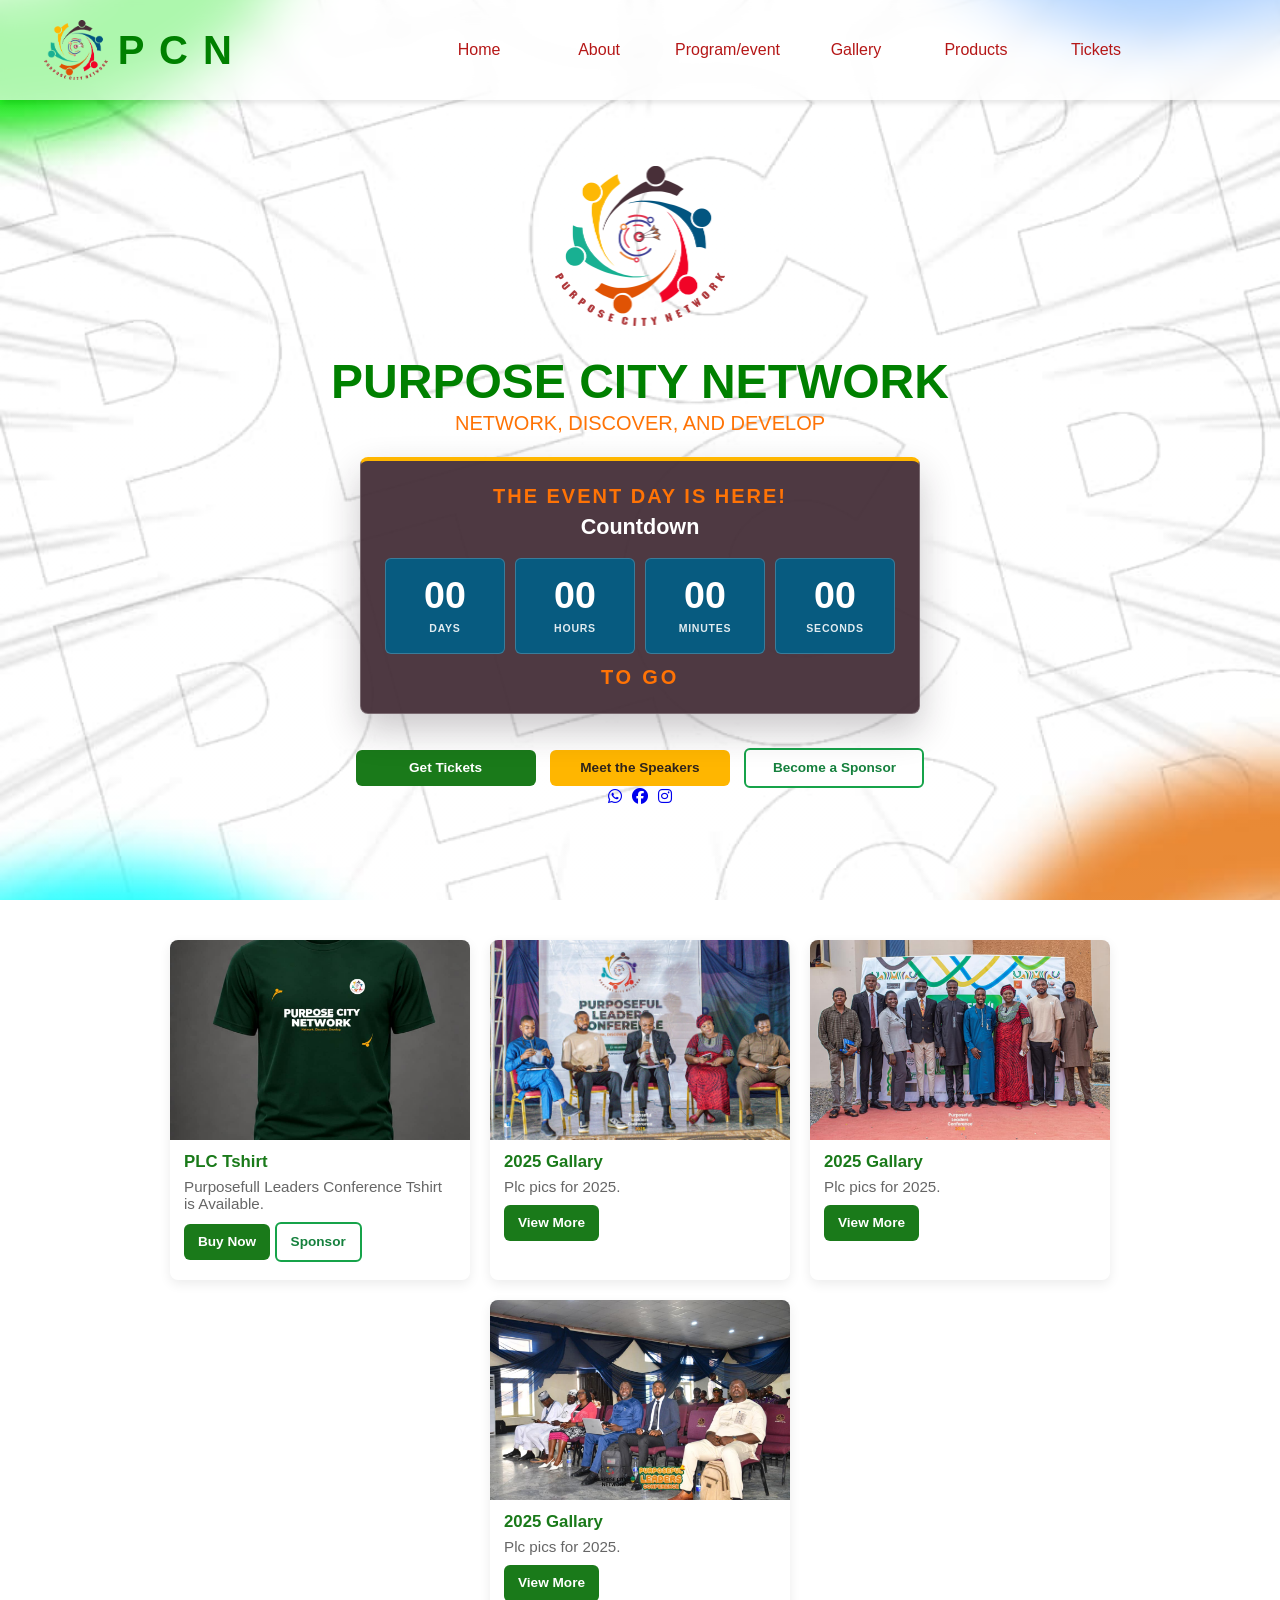
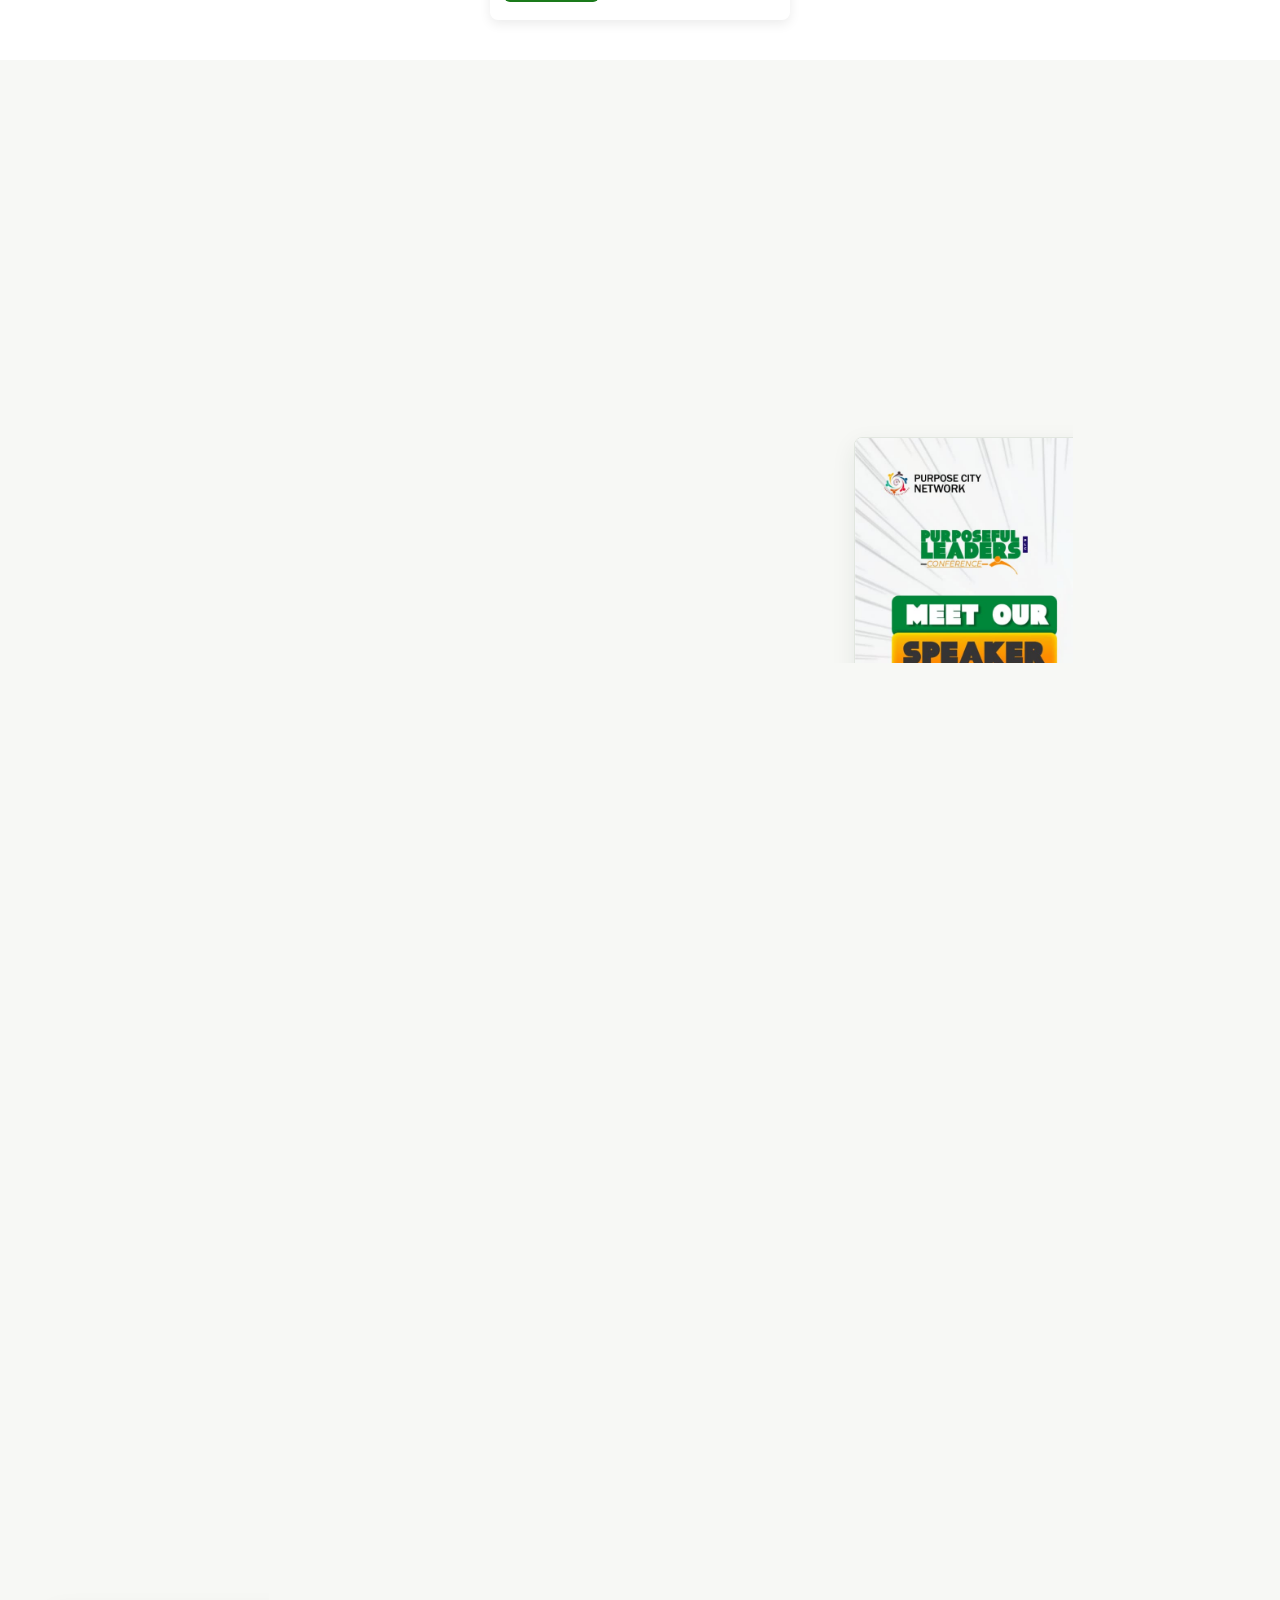
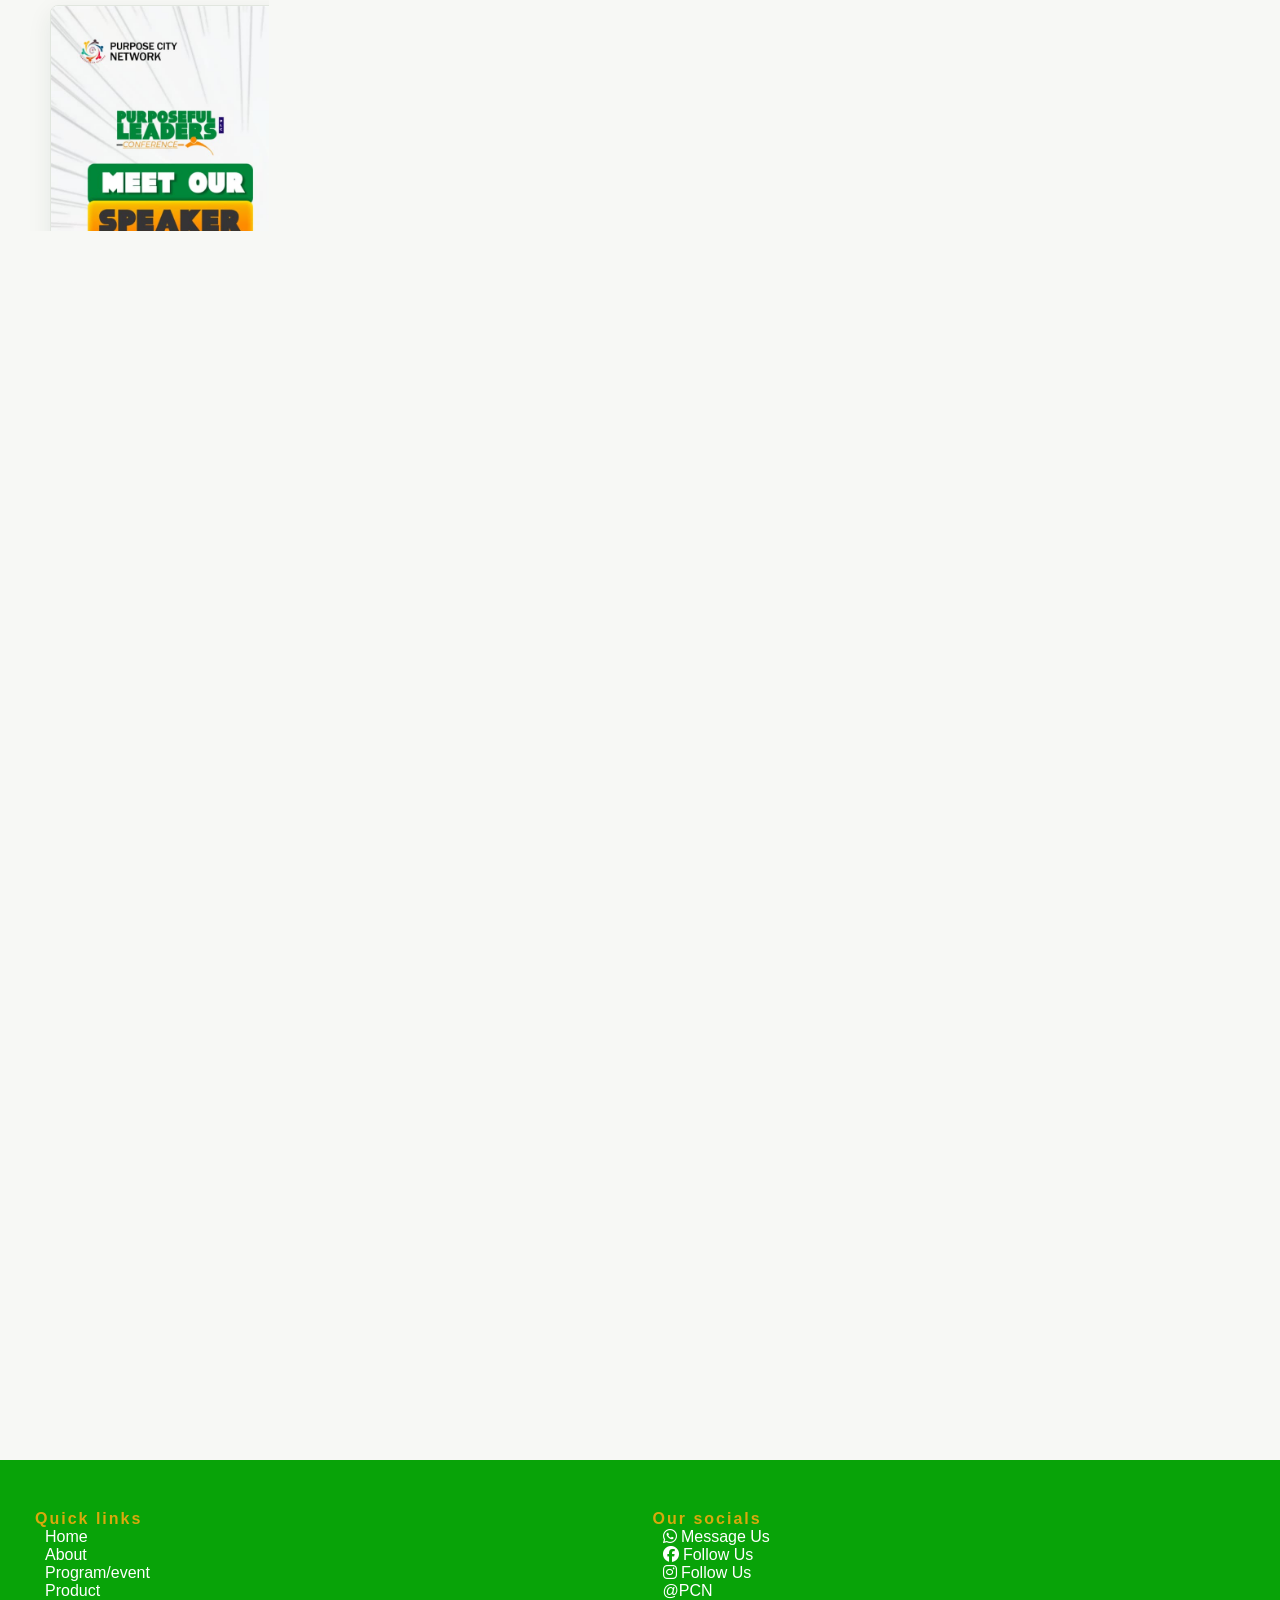
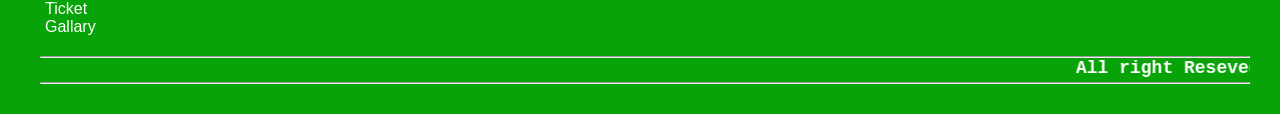
<file: index.html>
<!DOCTYPE html>
<html lang="en">

<head>
  <meta charset="UTF-8">
  <meta name="viewport" content="width=device-width, initial-scale=1.0">
  <link rel="stylesheet" href="./assets/css/style.css">
  <link rel="stylesheet" href="./assets/css/speakers.css">
  <link rel="shortcut icon" href="./assets/img/logo.png" type="image/x-icon">
  <link rel="stylesheet" href="https://cdnjs.cloudflare.com/ajax/libs/font-awesome/6.5.2/css/all.min.css">
  <title>Home-PCN-Purpose City Network </title>
</head>

<body>
  <div class="welcome-loader" id="welcomeLoader" aria-live="polite" aria-label="Loading website">
    <div class="loader-ring"></div>
    <div class="loader-text">Welcome</div>
  </div>

  <div class="site-content">
    <nav>
      <ul class="sidebar">
        <li onclick=hideSidebar() class="menu"><a href="#"><img
              src="./assets/img/close_24dp_1F1F1F_FILL0_wght400_GRAD0_opsz24.svg" alt=""></a></li>
        <li class="hover-link"><a href="./index.html">Home</a></li>
        <li class="hover-link"><a href="./about.html">About</a></li>
        <li class="hover-link"><a href="./event.html">Program/event</a></li>
        <li class="hover-link"><a href="./gallary.html">Gallery</a></li>
        <li class="hover-link"><a href="./get-ticket.html">Tickets</a></li>
        <li class="hover-link"><a href="./products.html">Product</a></li>
      </ul>

      <ul class="main-nav">
        <li class="logo"><a href="./index.html">
            <img src="./assets/img/logo.png" alt="">
            P C N</a></li>
        <li class="nav-link hover-link"><a href="./index.html">Home</a></li>
        <li class="nav-link hover-link"><a href="./about.html">About</a></li>
        <li class="nav-link hover-link"><a href="./event.html">Program/event</a></li>
        <li class="nav-link hover-link"><a href="./gallary.html">Gallery</a></li>
        <li class="nav-link hover-link"><a href="./products.html">Products</a></li>
        <li class="nav-link hover-link" style="margin-right: 100px;"><a href="./get-ticket.html">Tickets</a></li>
        <li class="menu-btn" onclick=showSidebar()><a href="#"><img
              src="./assets/img/menu_24dp_1F1F1F_FILL0_wght400_GRAD0_opsz24.svg" alt=""></a>
        </li>
      </ul>
    </nav>

    <section id="home">
      <div class="container">
        <img src="./assets/img/logo.png" alt="">
        <div class="text-content">
          <h1>PURPOSE CITY NETWORK</h1>
          <p>
            NETWORK, DISCOVER, AND DEVELOP
          </p>


          <div class="event-countdown" aria-live="polite">
            <p class="countdown-label">Purposeful Leaders Conference</p>
            <h4>Countdown</h4>
            <div class="countdown-grid">
              <div class="countdown-box">
                <span id="days">00</span>
                <small>Days</small>
              </div>
              <div class="countdown-box">
                <span id="hours">00</span>
                <small>Hours</small>
              </div>
              <div class="countdown-box">
                <span id="minutes">00</span>
                <small>Minutes</small>
              </div>
              <div class="countdown-box">
                <span id="seconds">00</span>
                <small>Seconds</small>
              </div>
            </div>
            <p class="countdown-to-go">To Go</p>
          </div>

            <a class="btn ticket-btn" href="./get-ticket.html">Get Tickets</a>
            <a class="btn speaker-btn" href="./speakers.html">Meet the Speakers</a>
            <a class="btn sponsor-btn" href="https://wa.me/message/TUI63LUJE7RUA1">Become a Sponsor</a>
        </div>
        <div class="social" style="display: flex; justify-content: center; align-items: center; gap: 10px;">
          <a href="https://wa.me/2349067730784"><i class="fa-brands fa-whatsapp"></i></a>
          <a href="https://www.facebook.com/share/1Gju1ZfejJ"><i class="fa-brands fa-facebook"></i></a>
          <a href="https://www.instagram.com/purpose_city_network?"><i class="fa-brands fa-instagram"></i></a>
        </div>
      </div>
    </section>

    <section class="home-gallery">
      <div class="gallery">
        <div class="gallery-item">
          <img src="./assets/img/green.jpeg" alt="Upgoing Event">
          <div class="caption">
            <h3>PLC Tshirt</h3>
            <p>Purposefull Leaders Conference Tshirt is Available.</p>
            <a class="btn ticket-btn" href="./products.html">Buy Now</a>
            <a class="btn sponsor-btn" href="https://wa.me/2349067730784">Sponsor</a>
          </div>
        </div>

        <div class="gallery-item">
          <img src="./assets/img/plc pics/plc-immg.jpg" alt="Happy New Month flier">
          <div class="caption">
            <h3>2025 Gallary</h3>
            <p>Plc pics for 2025.</p>
            <a class="btn" href="./gallary.html">View More</a>
          </div>
        </div>
        <div class="gallery-item">
          <img src="./assets/img/plc pics/PLC 2.jpg" alt="Happy New Month flier">
          <div class="caption">
            <h3>2025 Gallary</h3>
            <p>Plc pics for 2025.</p>
            <a class="btn" href="./gallary.html">View More</a>
          </div>
        </div>
        <div class="gallery-item">
          <img src="./assets/img/plc pics/PLC 3.jpg" alt="Happy New Month flier">
          <div class="caption">
            <h3>2025 Gallary</h3>
            <p>Plc pics for 2025.</p>
            <a class="btn" href="./gallary.html">View More</a>
          </div>
        </div>

      </div>
    </section>

    <section class="speakers-page">
      <header class="speakers-heading">
        <p class="speakers-kicker">Purposeful Leaders Conference 2026</p>
        <h1>Meet the speakers</h1>
        <p class="speakers-intro">Meet the voices joining us for <strong>Mindshift</strong>, a day of purpose, leadership and fresh perspective.</p>
        <div class="speaker-event-details">
          <span>Saturday, 24 October 2026</span>
          <span>Otunsha Hotel, Keffi</span>
        </div>
      </header>

      <section class="speaker-grid" aria-label="Conference speakers">
        <article class="speaker-card">
          <img src="./assets/img/speakers/WhatsApp Image 2026-09-30 at 9.26.34 AM.jpeg" alt="Conference speaker poster for Dr. Ubaidallah Muhammad Bello" loading="lazy">
          <div class="speaker-info"><h2>Dr. Ubaidallah Muhammad Bello</h2><p>Department of English, Nasarawa State University, Keffi</p></div>
        </article>
        <article class="speaker-card">
          <img src="./assets/img/speakers/WhatsApp Image 2026-09-30 at 9.26.37 AM.jpeg" alt="Conference speaker poster for Dr. Anjugu Emmanuel John" loading="lazy">
          <div class="speaker-info"><h2>Dr. Anjugu Emmanuel John</h2><p>Author and CEO, Prime Housing and Properties; lecturer, Nasarawa State University, Keffi</p></div>
        </article>
        <article class="speaker-card">
          <img src="./assets/img/speakers/WhatsApp Image 2026-09-30 at 9.26.27 AM.jpeg" alt="Conference speaker poster for Kathryn Esther Clement" loading="lazy">
          <div class="speaker-info"><h2>Kathryn Esther Clement</h2><p>Award-winning spoken word artist and author</p></div>
        </article>
        <article class="speaker-card">
          <img src="./assets/img/speakers/WhatsApp Image 2026-09-30 at 9.26.28 AM.jpeg" alt="Conference speaker poster for Dr. Comfort Adokwe-Obed" loading="lazy">
          <div class="speaker-info"><h2>Dr. Comfort Adokwe-Obed</h2><p>Director, Centre for Gender Studies, Nasarawa State University, Keffi</p></div>
        </article>
        <article class="speaker-card">
          <img src="./assets/img/speakers/WhatsApp Image 2026-09-30 at 9.26.28 AM (1).jpeg" alt="Conference speaker poster for Mr. Bamidele Ademola Samuel" loading="lazy">
          <div class="speaker-info"><h2>Mr. Bamidele Ademola Samuel</h2><p>Seasoned educationalist, administrator and educational consultant</p></div>
        </article>
        <article class="speaker-card">
          <img src="./assets/img/speakers/WhatsApp Image 2026-09-30 at 9.26.29 AM.jpeg" alt="Conference speaker poster for Mrs. Rose Napoleon" loading="lazy">
          <div class="speaker-info"><h2>Mrs. Rose Napoleon</h2><p>Business consultant and CEO, Napoleon</p></div>
        </article>
        <article class="speaker-card">
          <img src="./assets/img/speakers/WhatsApp Image 2026-09-30 at 9.26.33 AM.jpeg" alt="Conference speaker poster for Dr. Ochanya Mercy Yakubu Lamai" loading="lazy">
          <div class="speaker-info"><h2>Dr. Ochanya Mercy Yakubu Lamai</h2><p>Conference speaker</p></div>
        </article>
        <article class="speaker-card">
          <img src="./assets/img/speakers/WhatsApp Image 2026-09-30 at 9.26.35 AM.jpeg" alt="Conference speaker poster for Hon. Kasim T. Kasim" loading="lazy">
          <div class="speaker-info"><h2>Hon. Kasim T. Kasim</h2><p>Special Assistant on Political Affairs to the Governor</p></div>
        </article>
        <article class="speaker-card">
          <img src="./assets/img/speakers/WhatsApp Image 2026-09-30 at 9.26.27 AM (1).jpeg" alt="Conference speaker poster for Ladi Adokwe" loading="lazy">
          <div class="speaker-info"><h2>Ladi Adokwe</h2><p>Managing Director, Otunsha Hotels Limited</p></div>
        </article>
        <article class="speaker-card">
          <img src="./his.jpg" loading="lazy">
          <div class="speaker-info"><h2>Mr. Obasun Paul Idowu</h2><p>Founder of Purpose City Network and Convener Purposeful Leaders Conference</p></div>
        </article>
      </section>

      <section class="speakers-cta" aria-label="Conference registration">
        <div>
          <p class="speakers-kicker">Be part of Mindshift</p>
          <h2>Join us in Keffi</h2>
        </div>
        <a class="btn ticket-btn" href="./get-ticket.html">Get tickets</a>
      </section>
    </section>
    <footer id="footer">
      <div class="footer">
        <div class="quicklinks">
          <p class="heading">Quick links</p>
          <div class="links-footer">
            <a href="./index.html">Home</a>
            <a href="./about.html">About</a>
            <a href="./event.html">Program/event</a>
            <a href="./products.html">Product</a>
            <a href="./get-ticket.html">Ticket</a>
            <a href="./gallary.html">Gallary</a>
          </div>
        </div>
        <div class="socials">
          <p class="heading">Our socials</p>
          <div class="links-footer">
            <a href="https://wa.me/2349067730784"><i class="fa-brands fa-whatsapp"> </i> Message Us</a>
            <a href="https://www.facebook.com/share/1Gju1ZfejJ"><i class="fa-brands fa-facebook"></i> Follow Us</a>
            <a href="https://www.instagram.com/purpose_city_network?"><i class="fa-brands fa-instagram"></i> Follow Us</a>
            <a href="#">@PCN</a>
          </div>
        </div>




      </div>
      <hr>
      <marquee behavior="" direction="" style="color: white;">All right Reseved. 2026 production. Do not copy. Created By
        CEO Sam Hector tech (07040462521 whatsapp only)</marquee>
      <hr>
    </footer>
  </div>


  <script src="./assets/js/script.js">
  </script>
</body>

</html>
</file>
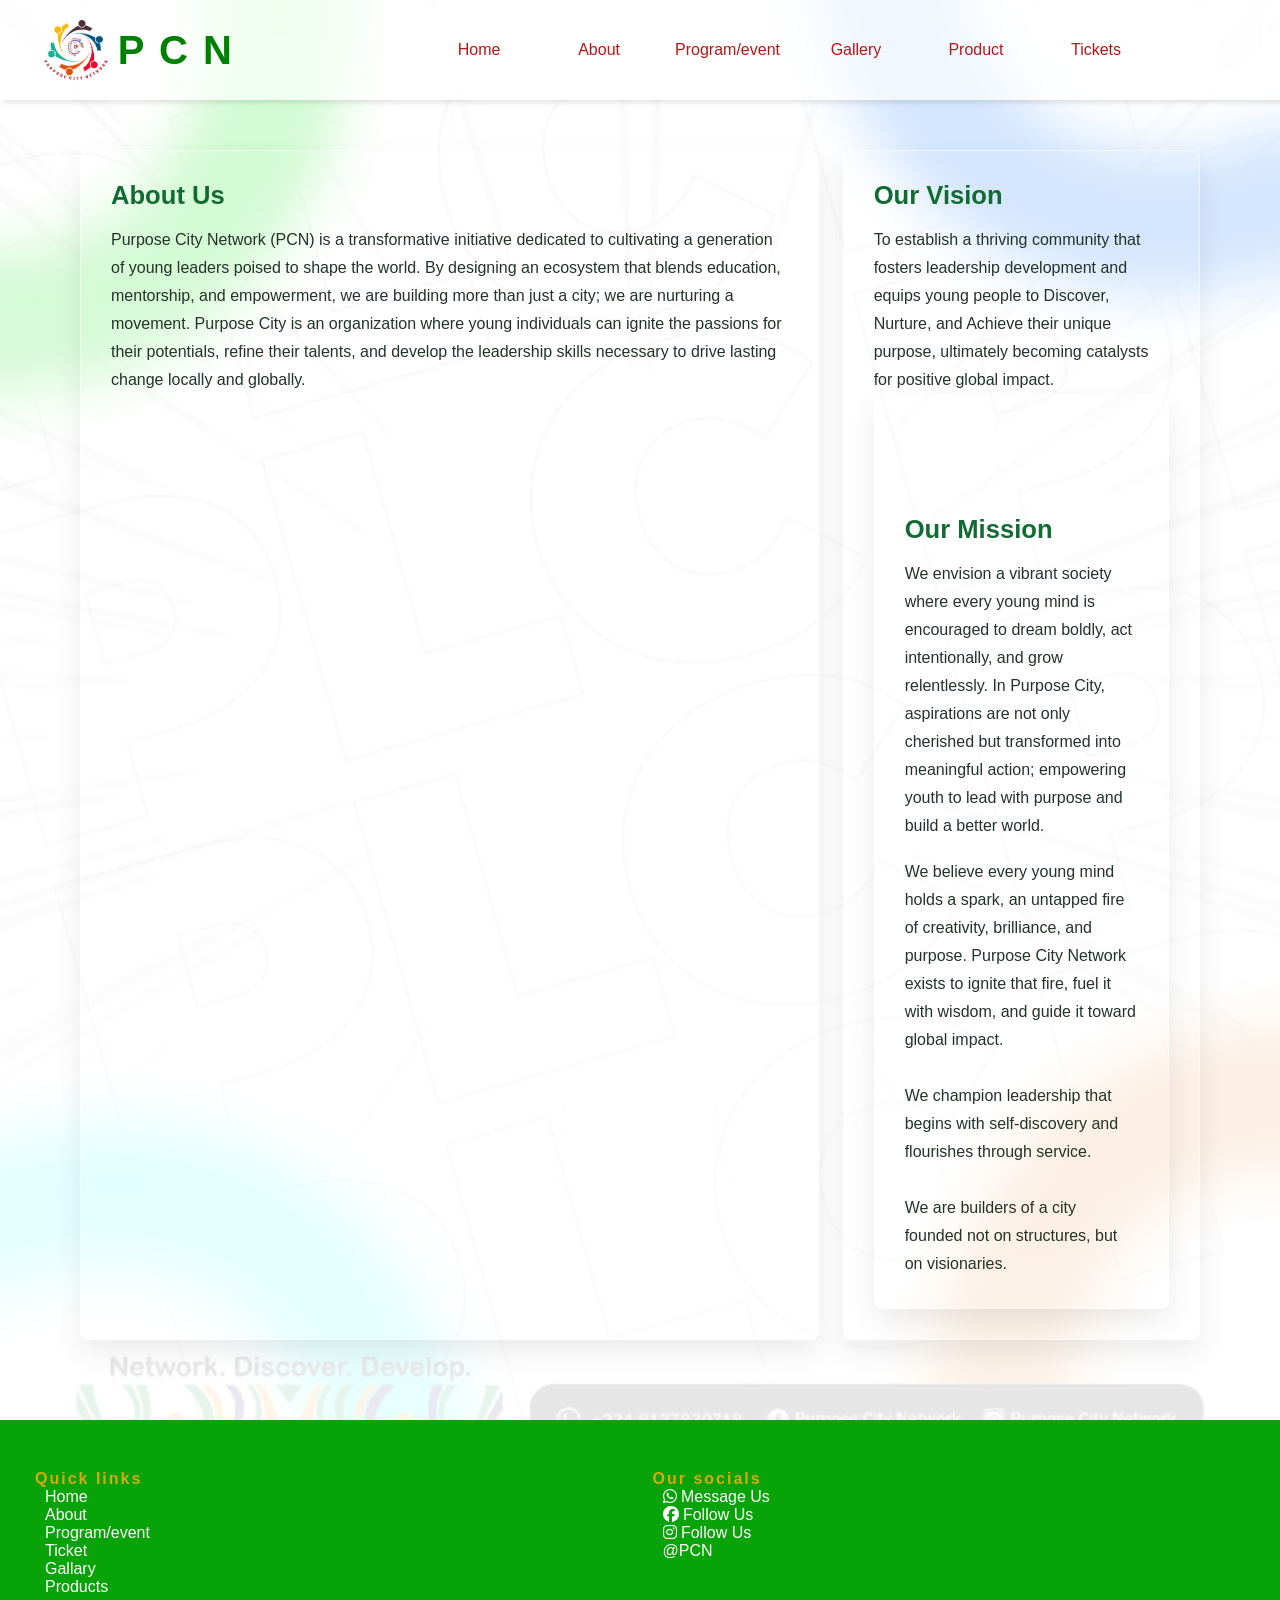
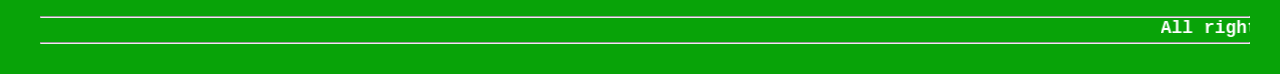
<file: about.html>
<!DOCTYPE html>
<html lang="en">

<head>
  <meta charset="UTF-8">
  <meta name="viewport" content="width=device-width, initial-scale=1.0">
  <link rel="stylesheet" href="./assets/css/style.css">
  <link rel="shortcut icon" href="./assets/img/logo.png" type="image/x-icon">
  <link rel="stylesheet" href="https://cdnjs.cloudflare.com/ajax/libs/font-awesome/6.5.2/css/all.min.css">
  <title>About-PCN-Purpose City Network </title>
</head>

<body>
  <nav>
    <ul class="sidebar">
      <li onclick=hideSidebar() class="menu"><a href="#"><img
            src="./assets/img/close_24dp_1F1F1F_FILL0_wght400_GRAD0_opsz24.svg" alt=""></a></li>
      <li class="hover-link"><a href="./index.html">Home</a></li>
      <li class="hover-link"><a href="./about.html">About</a></li>
      <li class="hover-link"><a href="./event.html">Program/event</a></li>
      <li class="hover-link"><a href="./gallary.html">Gallery</a></li>
      <li class="hover-link"><a href="./products.html">Products</a></li>
      <li class="hover-link"><a href="./get-ticket.html">Ticket</a></li>
    </ul>

    <ul class="main-nav">
      <li class="logo"><a href="./index.html">
          <img src="./assets/img/logo.png" alt="">
          P C N</a></li>
      <li class="nav-link hover-link"><a href="./index.html">Home</a></li>
      <li class="nav-link hover-link"><a href="./about.html">About</a></li>
      <li class="nav-link hover-link"><a href="./event.html">Program/event</a></li>
      <li class="nav-link hover-link"><a href="./gallary.html">Gallery</a></li>
      <li class="nav-link hover-link"><a href="./products.html">Product</a></li>
      <li class="nav-link hover-link" style="margin-right: 100px;"><a href="./get-ticket.html">Tickets</a></li>
      <li class="menu-btn" onclick=showSidebar()><a href="#"><img
            src="./assets/img/menu_24dp_1F1F1F_FILL0_wght400_GRAD0_opsz24.svg" alt=""></a>
      </li>
    </ul>
  </nav>

  <section id="about">
    <div class="about-plc">
      <div class="about-we">
        <h1>About Us</h1>
        <p>Purpose City Network (PCN) is a transformative initiative dedicated to cultivating a generation of young
          leaders poised to shape the world. By designing an ecosystem that blends education, mentorship, and
          empowerment, we are building more than just a city; we are nurturing a movement. Purpose City is an
          organization where young individuals can ignite the passions for their potentials, refine their talents, and
          develop the leadership skills necessary to drive lasting change locally and globally.</p>
      </div>
      <br><br><br><br><br>
      <div class="about-we">
        <h1>Our Vision</h1>
        <p>To establish a thriving community that fosters leadership development and equips young people to Discover,
          Nurture, and Achieve their unique purpose, ultimately becoming catalysts for positive global impact.</p>
        <div class="about-we">
          <br><br><br><br><br>
          <h1>Our Mission</h1>
          <p>We envision a vibrant society where every young mind is encouraged to dream boldly, act intentionally, and
            grow relentlessly. In Purpose City, aspirations are not only cherished but transformed into meaningful
            action; empowering youth to lead with purpose and build a better world.</p> <br>
          <p>We believe every young mind holds a spark, an untapped fire of creativity, brilliance, and purpose.

            Purpose City Network exists to ignite that fire, fuel it with wisdom, and guide it toward global impact.
            <br>
            <br>
            We champion leadership that begins with self-discovery and flourishes through service. <br> <br>
            We are builders of a city founded not on structures, but on visionaries.
          </p>
        </div>
      </div>
    </div>
  </section>
  <footer id="footer">
    <div class="footer">
      <div class="quicklinks">
        <p class="heading">Quick links</p>
        <div class="links-footer">
          <a href="./index.html">Home</a>
          <a href="./about.html">About</a>
          <a href="./event.html">Program/event</a>
          <a href="./get-ticket.html">Ticket</a>
          <a href="./gallary.html">Gallary</a>
          <a href="./products.html">Products</a>
        </div>
      </div>
      <div class="socials">
        <p class="heading">Our socials</p>
        <div class="links-footer">
          <a href="https://wa.me/c/2349067730784"><i class="fa-brands fa-whatsapp"> </i> Message Us</a>
          <a href="https://www.facebook.com/share/1Gju1ZfejJ"><i class="fa-brands fa-facebook"></i> Follow Us</a>
          <a href="https://www.instagram.com/purpose_city_network?"><i class="fa-brands fa-instagram"></i> Follow Us</a>
          <a href="#">@PCN</a>
        </div>
      </div>

    </div>
    <hr>
    <marquee behavior="" direction="" style="color: white;">All right Reseved. 2026 production. Do not copy. Created By
      CEO Sam Hector tech (07040462521 whatsapp only)</marquee>
    <hr>
  </footer>


  <script src="./assets/js/script.js">
  </script>
</body>

</html>
</file>
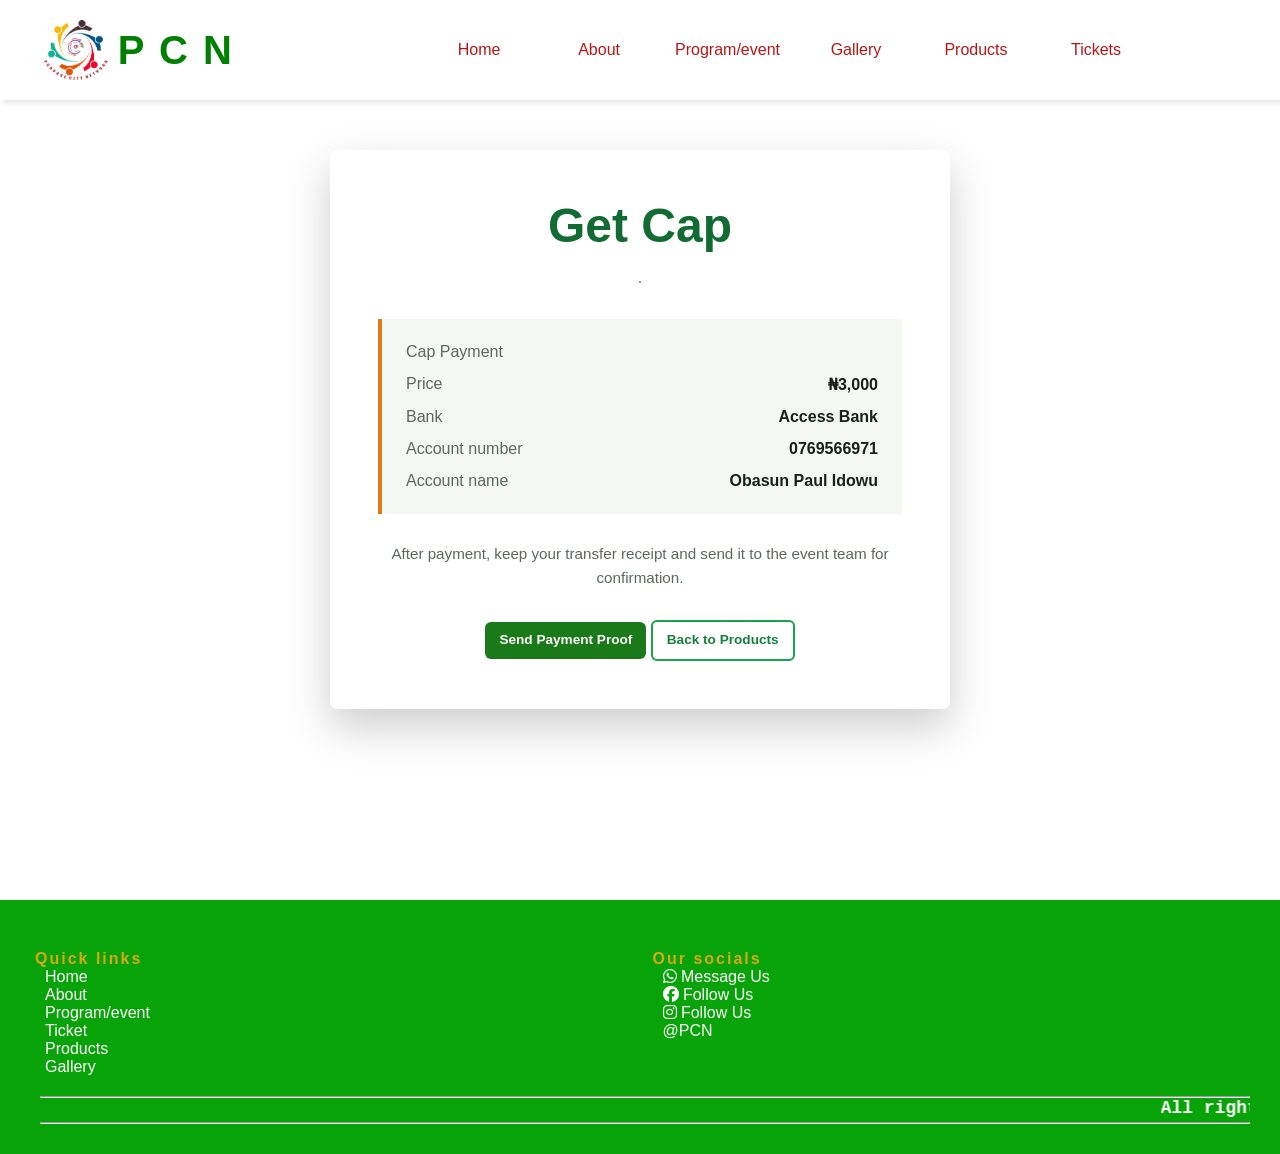
<file: cap.html>
<!DOCTYPE html>
<html lang="en">

<head>
  <meta charset="UTF-8">
  <meta name="viewport" content="width=device-width, initial-scale=1.0">
  <link rel="stylesheet" href="./assets/css/style.css">
  <link rel="shortcut icon" href="./assets/img/logo.png" type="image/x-icon">
  <link rel="stylesheet" href="https://cdnjs.cloudflare.com/ajax/libs/font-awesome/6.5.2/css/all.min.css">
  <title>payment cap - Purpose City Network</title>
</head>

<body>
  <nav>
    <ul class="sidebar">
      <li onclick="hideSidebar()" class="menu"><a href="#"><img src="./assets/img/close_24dp_1F1F1F_FILL0_wght400_GRAD0_opsz24.svg" alt="Close menu"></a></li>
      <li class="hover-link"><a href="./index.html">Home</a></li>
      <li class="hover-link"><a href="./about.html">About</a></li>
      <li class="hover-link"><a href="./event.html">Program/event</a></li>
      <li class="hover-link"><a href="./gallary.html">Gallery</a></li>
      <li class="hover-link"><a href="./products.html">Products</a></li>
      <li class="hover-link"><a href="./get-ticket.html">Tickets</a></li>
    </ul>

    <ul class="main-nav">
      <li class="logo"><a href="./index.html">
          <img src="./assets/img/logo.png" alt="Purpose City Network logo">
          P C N</a></li>
      <li class="nav-link hover-link"><a href="./index.html">Home</a></li>
      <li class="nav-link hover-link"><a href="./about.html">About</a></li>
      <li class="nav-link hover-link"><a href="./event.html">Program/event</a></li>
      <li class="nav-link hover-link"><a href="./gallary.html">Gallery</a></li>
      <li class="nav-link hover-link"><a href="./products.html">Products</a></li>
      <li class="nav-link hover-link" style="margin-right: 100px;"><a href="./get-ticket.html">Tickets</a></li>
      <li class="menu-btn" onclick="showSidebar()"><a href="#"><img src="./assets/img/menu_24dp_1F1F1F_FILL0_wght400_GRAD0_opsz24.svg" alt="Open menu"></a></li>
    </ul>
  </nav>

  <main class="payment-page">
    <section class="payment-panel" aria-labelledby="payment-title">
      <h1 id="payment-title">Get Cap</h1>
      <p>.</p>

      <div class="bank-details" aria-label="September Starter Pass payment details">
        <div class="bank-detail">
          <span>Cap Payment</span>
          <strong></strong>
        </div>
        <div class="bank-detail">
          <span>Price</span>
          <strong>₦3,000</strong>
        </div>
        <div class="bank-detail">
          <span>Bank</span>
          <strong>Access Bank</strong>
        </div>
        <div class="bank-detail">
          <span>Account number</span>
          <strong>0769566971</strong>
        </div>
        <div class="bank-detail">
          <span>Account name</span>
          <strong>Obasun Paul Idowu</strong>
        </div>
      </div>

      <p class="payment-note">After payment, keep your transfer receipt and send it to the event team for confirmation.</p>
      <a class="btn ticket-btn" href="https://wa.me/2349067730784?text=I%20have%20paid%20for%20the%20Cap%203000">Send Payment Proof</a>
      <a class="btn sponsor-btn" href="./products.html">Back to Products</a>
    </section>
  </main>

  <footer id="footer">
    <div class="footer">
      <div class="quicklinks">
        <p class="heading">Quick links</p>
        <div class="links-footer">
          <a href="./index.html">Home</a>
          <a href="./about.html">About</a>
          <a href="./event.html">Program/event</a>
          <a href="./get-ticket.html">Ticket</a>
          <a href="./products.html">Products</a>
          <a href="./gallary.html">Gallery</a>
        </div>
      </div>
      <div class="socials">
        <p class="heading">Our socials</p>
        <div class="links-footer">
          <a href="https://wa.me/c/2349067730784"><i class="fa-brands fa-whatsapp"></i> Message Us</a>
          <a href="https://www.facebook.com/share/1Gju1ZfejJ"><i class="fa-brands fa-facebook"></i> Follow Us</a>
          <a href="https://www.instagram.com/purpose_city_network?"><i class="fa-brands fa-instagram"></i> Follow Us</a>
          <a href="#">@PCN</a>
        </div>
      </div>
    </div>
    <hr>
    <marquee behavior="" direction="">All right Reserved. 2026 production. Created By CEO Sam Hector tech (07040462521 whatsapp only)</marquee>
    <hr>
  </footer>

  <script src="./assets/js/script.js"></script>
</body>

</html>
</file>
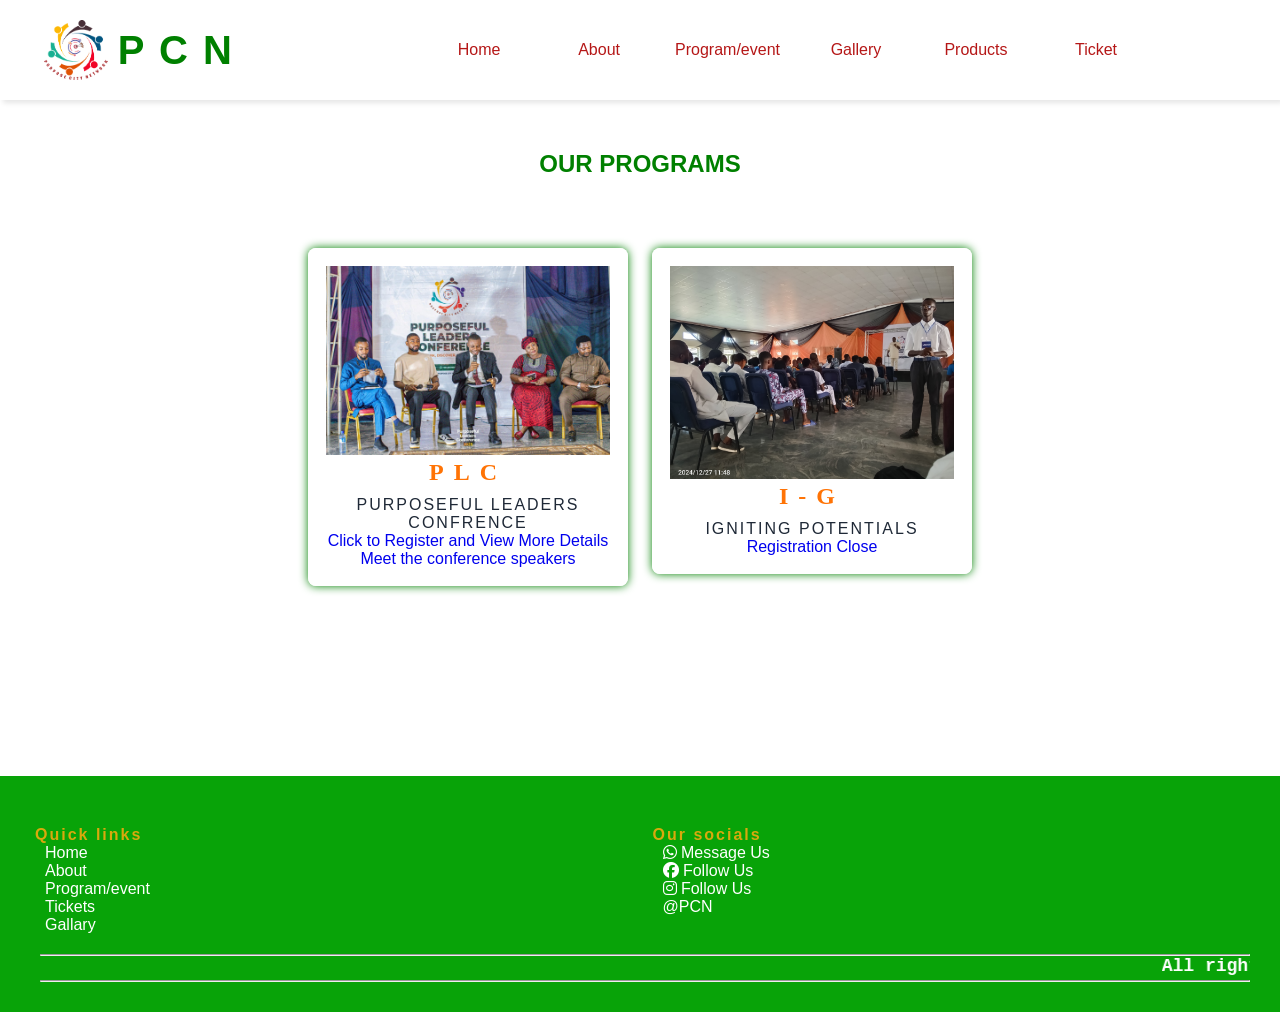
<file: event.html>
<!DOCTYPE html>
<html lang="en">

<head>
    <meta charset="UTF-8">
    <meta name="viewport" content="width=device-width, initial-scale=1.0">
    <link rel="stylesheet" href="./assets/css/style.css">
    <link rel="shortcut icon" href="./assets/img/logo.png" type="image/x-icon">
    <link rel="stylesheet" href="https://cdnjs.cloudflare.com/ajax/libs/font-awesome/6.5.2/css/all.min.css">
    <title>Programs-PCN-Purpose City Network </title>
</head>

<body>
    <nav>
        <ul class="sidebar">
            <li onclick=hideSidebar() class="menu"><a href="#"><img
                        src="./assets/img/close_24dp_1F1F1F_FILL0_wght400_GRAD0_opsz24.svg" alt=""></a></li>
            <li class="hover-link"><a href="./index.html">Home</a></li>
            <li class="hover-link"><a href="./about.html">About</a></li>
            <li class="hover-link"><a href="./event.html">Program/event</a></li>
            <li class="hover-link"><a href="./gallary.html">Gallery</a></li>
            <li class="hover-link"><a href="./products.html">Products</a></li>
            <li class="hover-link"><a href="./get-ticket.html">Ticket</a></li>
        </ul>

        <ul class="main-nav">
            <li class="logo"><a href="./index.html">
                    <img src="./assets/img/logo.png" alt="">
                    P C N</a></li>
            <li class="nav-link hover-link"><a href="./index.html">Home</a></li>
            <li class="nav-link hover-link"><a href="./about.html">About</a></li>
            <li class="nav-link hover-link"><a href="./event.html">Program/event</a></li>
            <li class="nav-link hover-link"><a href="./gallary.html">Gallery</a></li>
            <li class="nav-link hover-link"><a href="./products.html">Products</a></li>
            <li class="nav-link hover-link" style="margin-right: 100px;"><a href="./get-ticket.html">Ticket</a></li>
            <li class="menu-btn" onclick=showSidebar()><a href="#"><img
                        src="./assets/img/menu_24dp_1F1F1F_FILL0_wght400_GRAD0_opsz24.svg" alt=""></a>
            </li>
        </ul>
    </nav>

    <section id="about-event">
        <div class="event-container">
            <div class="about-us">
                <h1>Our Programs</h1>
            </div>
        </div>
        <div class="container-event">
            <div class="row">
                <img src="./assets/img/plc pics/plc-immg.jpg" alt="">
                <h2>PLC</h2>
                <span>Purposeful Leaders Confrence</span><br>
                <a href="./get-ticket.html">Click to Register and View More Details</a>
                <a href="./speakers.html">Meet the conference speakers</a>
            </div>

            <div class="row">
                <img src="./assets/img/plc pics/IG.jpg" alt="">
                <h2>I-G</h2>
                <span>Igniting Potentials</span><br>
                <a href="#">Registration Close</a>
            </div>

        </div>
    </section>


    <footer id="footer">
        <div class="footer">
            <div class="quicklinks">
                <p class="heading">Quick links</p>
                <div class="links-footer">
                    <a href="./index.html">Home</a>
                    <a href="./about.html">About</a>
                    <a href="./event.html">Program/event</a>
                    <a href="./get-ticket.html">Tickets</a>
                    <a href="./products.html"></a>
                    <a href="./gallary.html">Gallary</a>
                </div>
            </div> 
            <div class="socials">
                <p class="heading">Our socials</p>
                <div class="links-footer">
                    <a href="https://wa.me/c/2349067730784"><i class="fa-brands fa-whatsapp"> </i> Message Us</a>
                    <a href="https://www.facebook.com/share/1Gju1ZfejJ"><i class="fa-brands fa-facebook"></i> Follow
                        Us</a>
                    <a href="https://www.instagram.com/purpose_city_network?"><i class="fa-brands fa-instagram"></i>
                        Follow Us</a>
                    <a href="#">@PCN</a>
                </div>
            </div>

        </div>
        <hr>
        <marquee behavior="" direction="" style="color: white;">All right Reseved. Powered by Purpose City Network. 2026 production. Do not copy. Created
            By CEO Sam Hector tech (07040462521 whatsapp only)</marquee>
        <hr>
    </footer>

    <script src="./assets/js/script.js">
    </script>
</body>

</html>
</file>
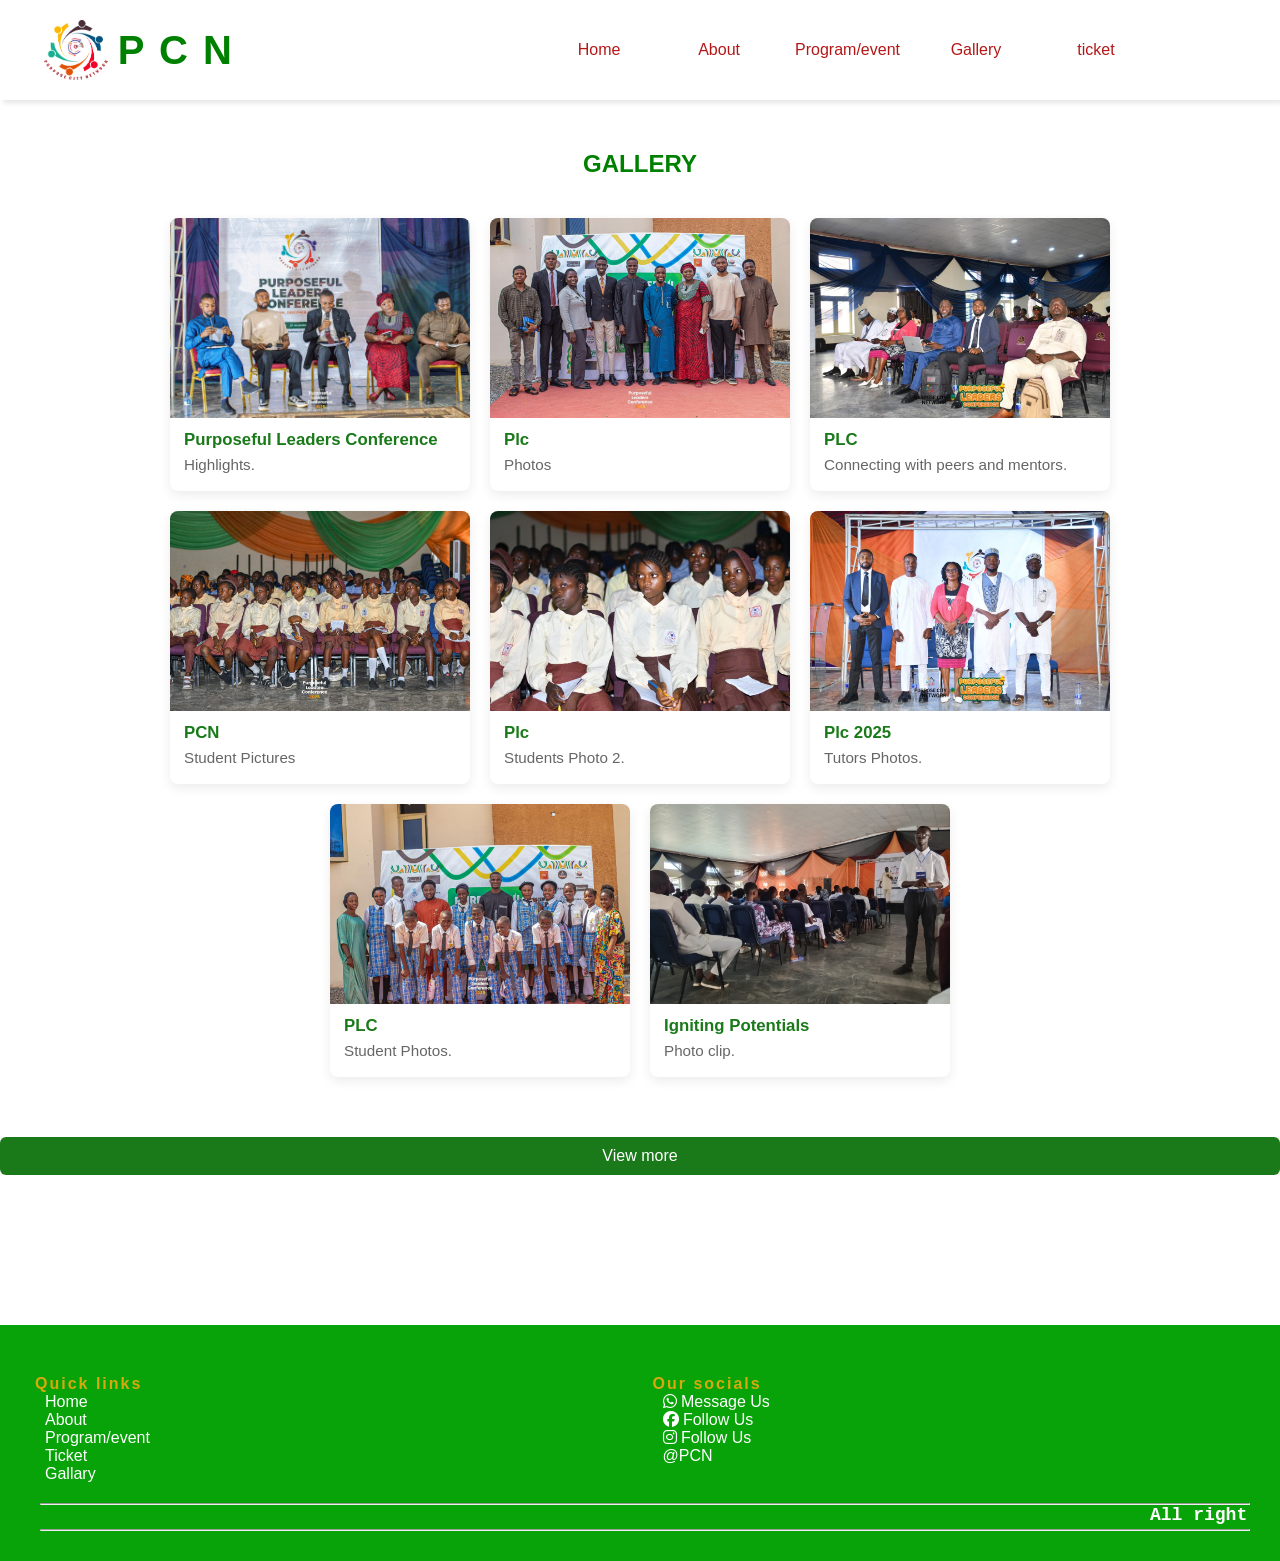
<file: gallary.html>
<!DOCTYPE html>
<html lang="en">

<head>
  <meta charset="UTF-8">
  <meta name="viewport" content="width=device-width, initial-scale=1.0">
  <link rel="stylesheet" href="./assets/css/style.css">
  <link rel="shortcut icon" href="./assets/img/logo.png" type="image/x-icon">
  <link rel="stylesheet" href="https://cdnjs.cloudflare.com/ajax/libs/font-awesome/6.5.2/css/all.min.css">
  <title>Gallery - Purpose City Network</title>
</head>

<body>
  <nav>
    <ul class="sidebar">
      <li onclick=hideSidebar() class="menu"><a href="#"><img
            src="./assets/img/close_24dp_1F1F1F_FILL0_wght400_GRAD0_opsz24.svg" alt=""></a></li>
      <li class="hover-link"><a href="./index.html">Home</a></li>
      <li class="hover-link"><a href="./about.html">About</a></li>
      <li class="hover-link"><a href="./event.html">Program/event</a></li>
      <li class="hover-link"><a href="./gallary.html">Gallery</a></li>
      <li class="hover-link"><a href="./register.html">Ticket</a></li>
    </ul>

    <ul class="main-nav">
      <li class="logo"><a href="./index.html">
          <img src="./assets/img/logo.png" alt="">
          P C N</a></li>
      <li class="nav-link hover-link"><a href="./index.html">Home</a></li>
      <li class="nav-link hover-link"><a href="./about.html">About</a></li>
      <li class="nav-link hover-link"><a href="./event.html">Program/event</a></li>
      <li class="nav-link hover-link"><a href="./gallary.html">Gallery</a></li>
      <li class="nav-link hover-link" style="margin-right: 100px;"><a href="./register.html">ticket</a></li>
      <li class="menu-btn" onclick=showSidebar()><a href="#"><img
            src="./assets/img/menu_24dp_1F1F1F_FILL0_wght400_GRAD0_opsz24.svg" alt=""></a>
      </li>
    </ul>
  </nav>

  <section id="about-event">
    <div class="event-container">
      <div class="about-us">
        <h1>Gallery</h1>
      </div>
    </div>

    <div class="gallery">
      <div class="gallery-item">
        <img src="./assets/img/plc pics/plc-immg.jpg" alt="PLC Event 1">
        <div class="caption">
          <h3>Purposeful Leaders Conference</h3>
          <p>Highlights.</p>
        </div>
      </div>

      <div class="gallery-item">
        <img src="./assets/img/plc pics/PLC 2.jpg" alt="PLC Event 2">
        <div class="caption">
          <h3>Plc</h3>
          <p>Photos</p>
        </div>
      </div>

      <div class="gallery-item">
        <img src="./assets/img/plc pics/PLC 3.jpg" alt="PLC Event 3">
        <div class="caption">
          <h3>PLC</h3>
          <p>Connecting with peers and mentors.</p>
        </div>
      </div>

      <div class="gallery-item">
        <img src="./assets/img/plc pics/PLC 6.jpg" alt="PLC Event 4">
        <div class="caption">
          <h3>PCN</h3>
          <p>Student Pictures</p>
        </div>
      </div>
      <div class="gallery-item">
        <img src="./assets/img/plc pics/PLC 7.jpg" alt="PLC Event 4">
        <div class="caption">
          <h3>Plc</h3>
          <p>Students Photo 2.</p>
        </div>
      </div>
      <div class="gallery-item">
        <img src="./assets/img/plc pics/PLC 8.jpg" alt="PLC Event 4">
        <div class="caption">
          <h3>Plc 2025</h3>
          <p>Tutors Photos.</p>
        </div>
      </div>
      <div class="gallery-item">
        <img src="./assets/img/plc pics/PLC 9.jpg" alt="PLC Event 4">
        <div class="caption">
          <h3>PLC</h3>
          <p>Student Photos.</p>
        </div>
      </div>
      <div class="gallery-item">
        <img src="./assets/img/plc pics/IG.jpg" alt="PLC Event 4">
        <div class="caption">
          <h3>Igniting Potentials</h3>
          <p>Photo clip.</p>
        </div>
      </div>
    </div>
    <div class="view-more">
      <a href="https://drive.google.com/drive/folders/1CEg9wj3MEhhEAgRmqITkmvGfxiHdQgw3?usp=drive_link">View more</a>
    </div>

  </section>


  <footer id="footer">
    <div class="footer">
      <div class="quicklinks">
        <p class="heading">Quick links</p>
        <div class="links-footer">
          <a href="./index.html">Home</a>
          <a href="./about.html">About</a>
          <a href="./event.html">Program/event</a>
          <a href="./register.html">Ticket</a>
          <a href="./gallary.html">Gallary</a>
        </div>
      </div>
      <div class="socials">
        <p class="heading">Our socials</p>
        <div class="links-footer">
          <a href="https://wa.me/c/2349067730784"><i class="fa-brands fa-whatsapp"> </i> Message Us</a>
          <a href="https://www.facebook.com/share/1Gju1ZfejJ"><i class="fa-brands fa-facebook"></i> Follow Us</a>
          <a href="https://www.instagram.com/purpose_city_network?"><i class="fa-brands fa-instagram"></i> Follow Us</a>
          <a href="#">@PCN</a>
        </div>
      </div>

    </div>
    <hr>
    <marquee behavior="" direction="" style="color: white;">All right Reseved. 2026 production. Do not copy. Created By
      CEO Sam Hector tech (07040462521 whatsapp only)</marquee>
    <hr>
  </footer>

  <script src="./assets/js/script.js"></script>
</body>

</html>
</file>
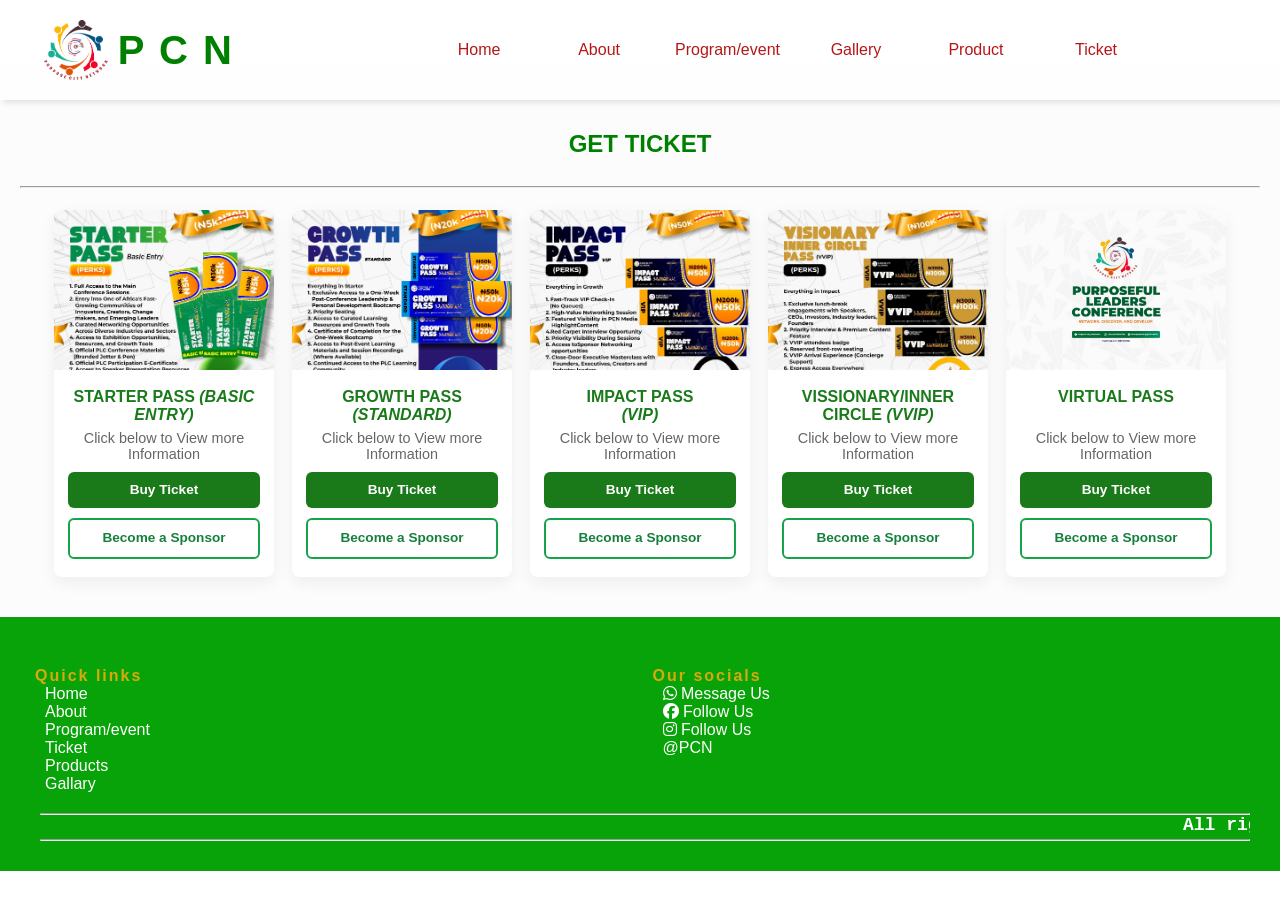
<file: get-ticket.html>
<!DOCTYPE html>
<html lang="en">

<head>
  <meta charset="UTF-8">
  <meta name="viewport" content="width=device-width, initial-scale=1.0">
  <link rel="stylesheet" href="./assets/css/style.css">
  <link rel="shortcut icon" href="./assets/img/logo.png" type="image/x-icon">
  <link rel="stylesheet" href="https://cdnjs.cloudflare.com/ajax/libs/font-awesome/6.5.2/css/all.min.css">
  <title>Tickets - Purpose City Network</title>
</head>

<body>
  <nav>
    <ul class="sidebar">
      <li onclick=hideSidebar() class="menu"><a href="#"><img
            src="./assets/img/close_24dp_1F1F1F_FILL0_wght400_GRAD0_opsz24.svg" alt=""></a></li>
      <li class="hover-link"><a href="./index.html">Home</a></li>
      <li class="hover-link"><a href="./about.html">About</a></li>
      <li class="hover-link"><a href="./event.html">Program/event</a></li>
      <li class="hover-link"><a href="./gallary.html">Gallery</a></li>
      <li class="hover-link"><a href="./products.html">Products</a></li>
      <li class="hover-link"><a href="./get-ticket.html">Tickets</a></li>
    </ul>

    <ul class="main-nav">
      <li class="logo"><a href="./index.html">
          <img src="./assets/img/logo.png" alt="">
          P C N</a></li>
      <li class="nav-link hover-link"><a href="./index.html">Home</a></li>
      <li class="nav-link hover-link"><a href="./about.html">About</a></li>
      <li class="nav-link hover-link"><a href="./event.html">Program/event</a></li>
      <li class="nav-link hover-link"><a href="./gallary.html">Gallery</a></li>
      <li class="nav-link hover-link"><a href="./products.html">Product</a></li>
      <li class="nav-link hover-link" style="margin-right: 100px;"><a href="./get-ticket.html">Ticket</a></li>
      <li class="menu-btn" onclick=showSidebar()><a href="#"><img
            src="./assets/img/menu_24dp_1F1F1F_FILL0_wght400_GRAD0_opsz24.svg" alt=""></a>
      </li>
    </ul>
  </nav>

  <br><br><br>

  <section class="products-section">
    <div class="event-container">
      <div class="about-us">
        <br>
        <br>
        <h1>Get Ticket <br> <br> <hr> </h1>
      </div>
    </div>

    <div class="product-cards">
      <article class="product-card">
        <img src="./assets/img/starter pass.png" alt="Product 1">
        <div class="card-body">
          <h4 class="product-name"><b>STARTER PASS</b> <i> (BASIC ENTRY)</i></h4>
          <p class="product-desc">Click below to View more Information</p>
          <a class="btn ticket-btn" href="https://selar.com/plc_starterpass">Buy Ticket</a>
          <a class="btn sponsor-btn" href="https://wa.me/message/TUI63LUJE7RUA1">Become a Sponsor</a>
        </div>
      </article>
      <article class="product-card">
        <img src="./assets/img/image.png" alt="Product 4">
        <div class="card-body">
          <h4 class="product-name"><b>GROWTH PASS</b> <i>(STANDARD)</i></h4>
          <p class="product-desc">Click below to View more Information</p>
          <a class="btn ticket-btn" href="https://selar.com/plc_growth">Buy Ticket</a>
          <a class="btn sponsor-btn" href="https://wa.me/message/TUI63LUJE7RUA1">Become a Sponsor</a>
        </div>
      </article>
      <article class="product-card">
        <img src="./assets/img/impact.png" alt="Product 2">
        <div class="card-body">
          <h4 class="product-name"><b>IMPACT PASS</b> <br> <i>(VIP)</i></h4>
          <p class="product-desc">Click below to View more Information</p>
          <a class="btn ticket-btn" href="https://selar.com/plc_vip">Buy Ticket</a>
          <a class="btn sponsor-btn" href="https://wa.me/message/TUI63LUJE7RUA1">Become a Sponsor</a>
        </div>
      </article>

      <article class="product-card">
        <img src="./assets/img/vissionary.png" alt="Product 3">
        <div class="card-body">
          <h4 class="product-name"><b>VISSIONARY/INNER CIRCLE</b> <i>(VVIP)</i></h4>
          <p class="product-desc">Click below to View more Information</p>
          <a class="btn ticket-btn" href="https://selar.com/plc_vvip">Buy Ticket</a>
          <a class="btn sponsor-btn" href="https://wa.me/message/TUI63LUJE7RUA1">Become a Sponsor</a>
        </div>
      </article>

      <article class="product-card">
        <img src="./assets/img/plc pics/home.jpg" alt="Product 5">
        <div class="card-body">
          <h4 class="product-name"><B>VIRTUAL PASS</B></h4> <br>
          <p class="product-desc">Click below to View more Information</p>
          <a class="btn ticket-btn" href="https://selar.com/plc_virtualpass">Buy Ticket</a>
          <a class="btn sponsor-btn" href="https://wa.me/message/TUI63LUJE7RUA1">Become a Sponsor</a>
        </div>
      </article>
    </div>
  </section>

  <footer id="footer">
    <div class="footer">
      <div class="quicklinks">
        <p class="heading">Quick links</p>
        <div class="links-footer">
          <a href="./index.html">Home</a>
          <a href="./about.html">About</a>
          <a href="./event.html">Program/event</a>
          <a href="./get-ticket.html">Ticket</a>
          <a href="./products.html"> Products</a>
          <a href="./gallary.html">Gallary</a>
        </div>
      </div>
      <div class="socials">
        <p class="heading">Our socials</p>
        <div class="links-footer">
          <a href="https://wa.me/c/2349067730784"><i class="fa-brands fa-whatsapp"> </i> Message Us</a>
          <a href="https://www.facebook.com/share/1Gju1ZfejJ"><i class="fa-brands fa-facebook"></i> Follow Us</a>
          <a href="https://www.instagram.com/purpose_city_network?"><i class="fa-brands fa-instagram"></i> Follow Us</a>
          <a href="#">@PCN</a>
        </div>
      </div>

    </div>
    <hr>
    <marquee behavior="" direction="" style="color: white;">All right Reseved. 2026 production. Do not copy. Created By
      CEO Sam Hector tech (07040462521 whatsapp only)</marquee>
    <hr>
  </footer>

  <script src="./assets/js/script.js"></script>
</body>

</html>
</file>
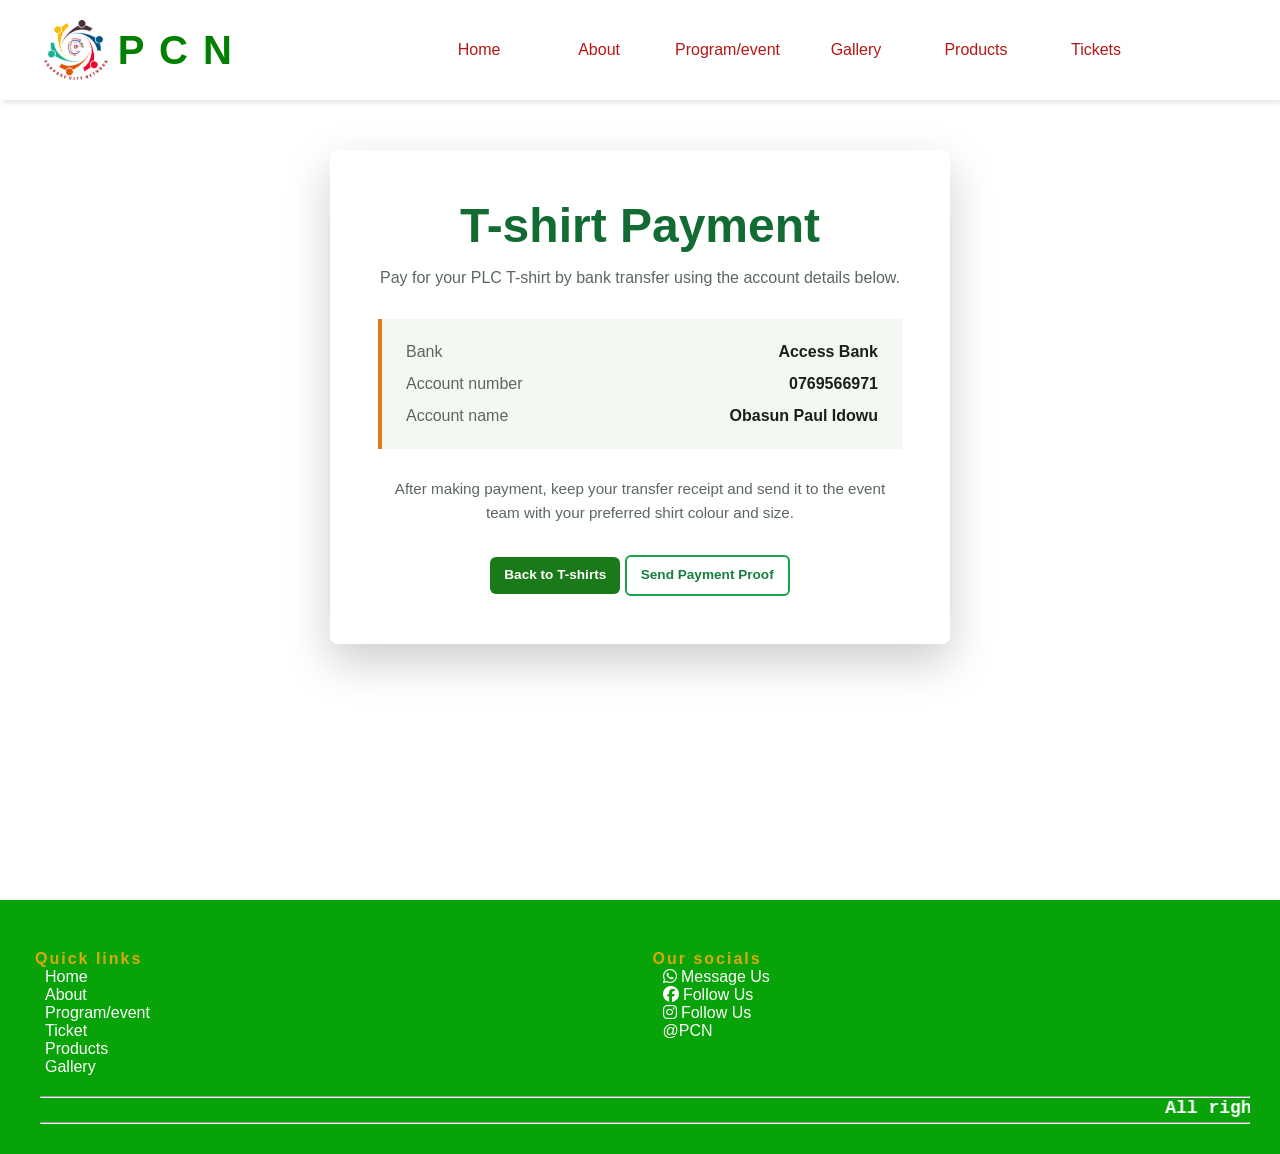
<file: payment.html>
<!DOCTYPE html>
<html lang="en">

<head>
  <meta charset="UTF-8">
  <meta name="viewport" content="width=device-width, initial-scale=1.0">
  <link rel="stylesheet" href="./assets/css/style.css">
  <link rel="shortcut icon" href="./assets/img/logo.png" type="image/x-icon">
  <link rel="stylesheet" href="https://cdnjs.cloudflare.com/ajax/libs/font-awesome/6.5.2/css/all.min.css">
  <title>T-shirt Payment - Purpose City Network</title>
</head>

<body>
  <nav>
    <ul class="sidebar">
      <li onclick="hideSidebar()" class="menu"><a href="#"><img src="./assets/img/close_24dp_1F1F1F_FILL0_wght400_GRAD0_opsz24.svg" alt="Close menu"></a></li>
      <li class="hover-link"><a href="./index.html">Home</a></li>
      <li class="hover-link"><a href="./about.html">About</a></li>
      <li class="hover-link"><a href="./event.html">Program/event</a></li>
      <li class="hover-link"><a href="./gallary.html">Gallery</a></li>
      <li class="hover-link"><a href="./products.html">Products</a></li>
      <li class="hover-link"><a href="./get-ticket.html">Tickets</a></li>
    </ul>

    <ul class="main-nav">
      <li class="logo"><a href="./index.html">
          <img src="./assets/img/logo.png" alt="Purpose City Network logo">
          P C N</a></li>
      <li class="nav-link hover-link"><a href="./index.html">Home</a></li>
      <li class="nav-link hover-link"><a href="./about.html">About</a></li>
      <li class="nav-link hover-link"><a href="./event.html">Program/event</a></li>
      <li class="nav-link hover-link"><a href="./gallary.html">Gallery</a></li>
      <li class="nav-link hover-link"><a href="./products.html">Products</a></li>
      <li class="nav-link hover-link" style="margin-right: 100px;"><a href="./get-ticket.html">Tickets</a></li>
      <li class="menu-btn" onclick="showSidebar()"><a href="#"><img src="./assets/img/menu_24dp_1F1F1F_FILL0_wght400_GRAD0_opsz24.svg" alt="Open menu"></a></li>
    </ul>
  </nav>

  <main class="payment-page">
    <section class="payment-panel" aria-labelledby="payment-title">
      <h1 id="payment-title">T-shirt Payment</h1>
      <p>Pay for your PLC T-shirt by bank transfer using the account details below.</p>

      <div class="bank-details" aria-label="Bank account details">
        <div class="bank-detail">
          <span>Bank</span>
          <strong>Access Bank</strong>
        </div>
        <div class="bank-detail">
          <span>Account number</span>
          <strong>0769566971</strong>
        </div>
        <div class="bank-detail">
          <span>Account name</span>
          <strong>Obasun Paul Idowu</strong>
        </div>
      </div>

      <p class="payment-note">After making payment, keep your transfer receipt and send it to the event team with your preferred shirt colour and size.</p>
      <a class="btn ticket-btn" href="./products.html">Back to T-shirts</a>
      <a class="btn sponsor-btn" href="https://wa.me/message/TUI63LUJE7RUA1">Send Payment Proof</a>
    </section>
  </main>

  <footer id="footer">
    <div class="footer">
      <div class="quicklinks">
        <p class="heading">Quick links</p>
        <div class="links-footer">
          <a href="./index.html">Home</a>
          <a href="./about.html">About</a>
          <a href="./event.html">Program/event</a>
          <a href="./get-ticket.html">Ticket</a>
          <a href="./products.html">Products</a>
          <a href="./gallary.html">Gallery</a>
        </div>
      </div>
      <div class="socials">
        <p class="heading">Our socials</p>
        <div class="links-footer">
          <a href="https://wa.me/c/2349067730784"><i class="fa-brands fa-whatsapp"></i> Message Us</a>
          <a href="https://www.facebook.com/share/1Gju1ZfejJ"><i class="fa-brands fa-facebook"></i> Follow Us</a>
          <a href="https://www.instagram.com/purpose_city_network?"><i class="fa-brands fa-instagram"></i> Follow Us</a>
          <a href="#">@PCN</a>
        </div>
      </div>
    </div>
    <hr>
    <marquee behavior="" direction="">All right Reserved. 2026 production. Created By CEO Sam Hector tech (07040462521 whatsapp only)</marquee>
    <hr>
  </footer>

  <script src="./assets/js/script.js"></script>
</body>

</html>
</file>
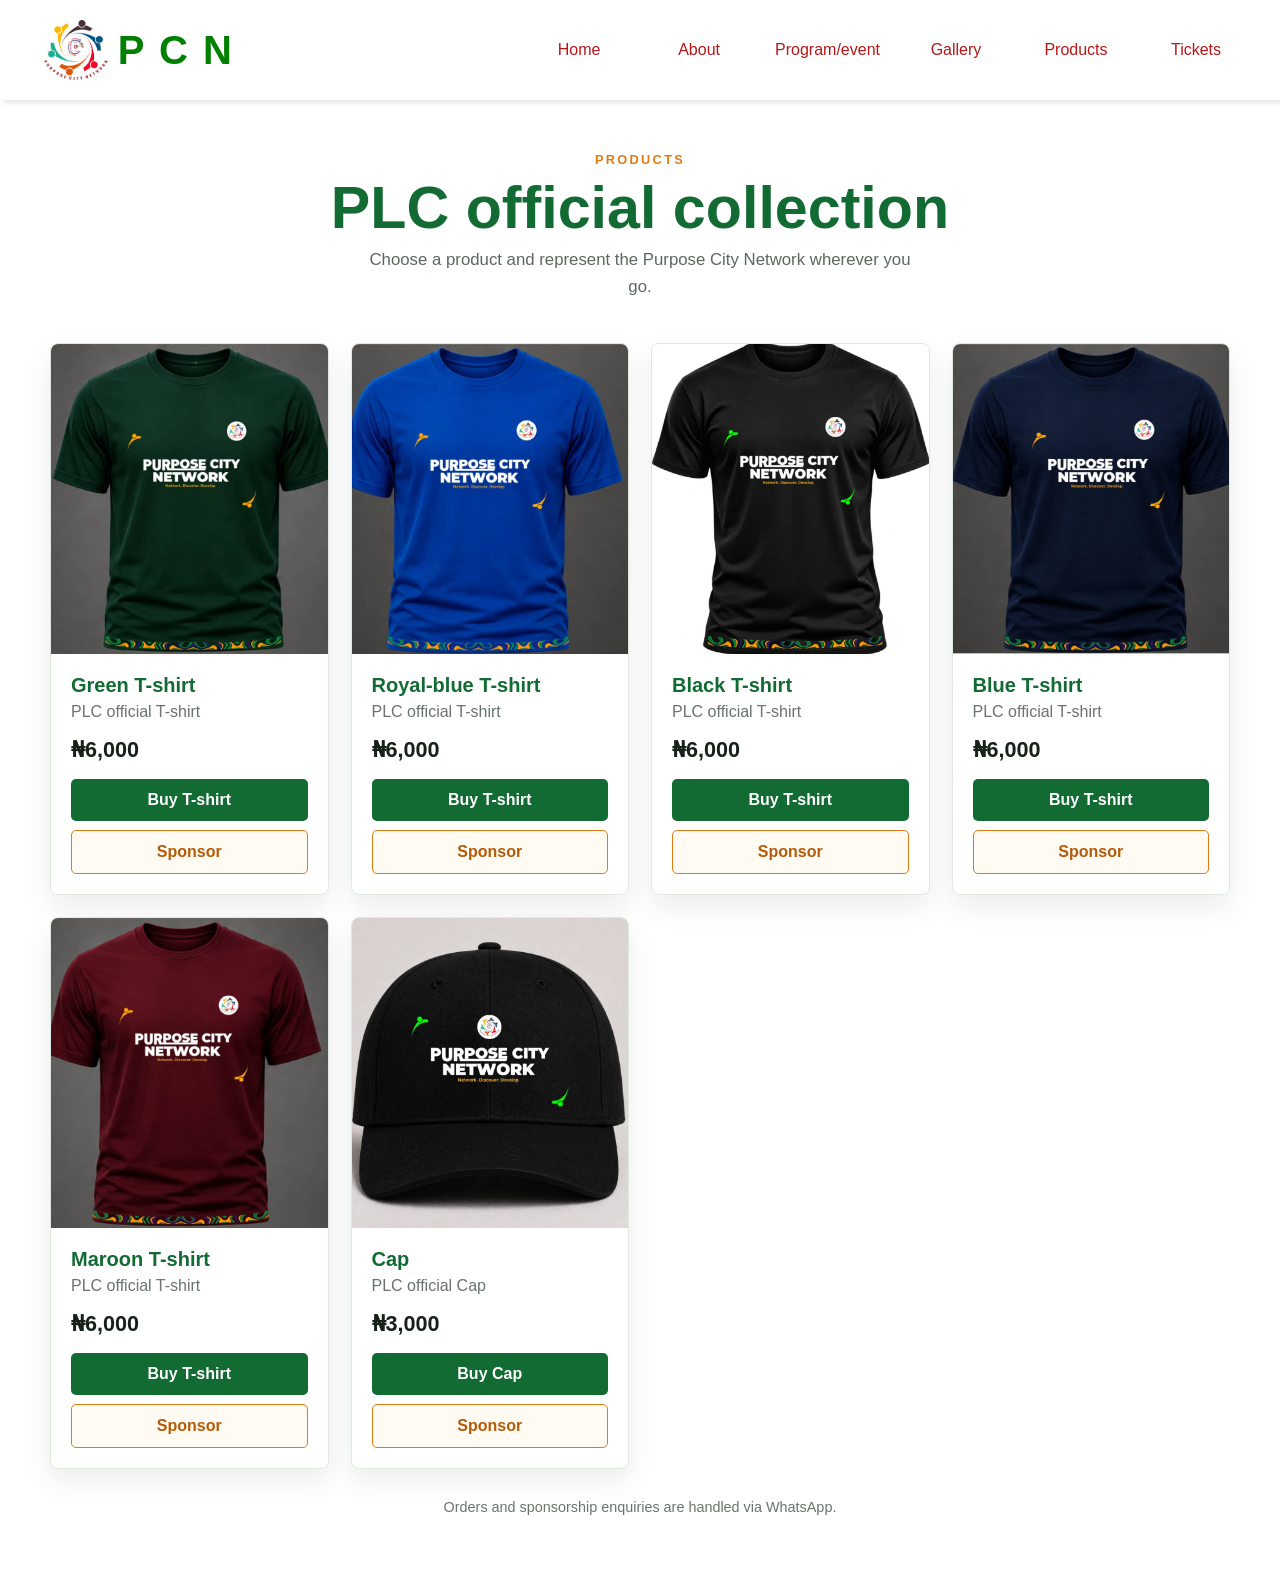
<file: products.html>
<!DOCTYPE html>
  <html lang="en">

  <head>
    <meta charset="UTF-8">
    <meta name="viewport" content="width=device-width, initial-scale=1.0">
    <link rel="stylesheet" href="./assets/css/style.css">
    <link rel="shortcut icon" href="./assets/img/logo.png" type="image/x-icon">
    <title>PLC Products | Purpose City Network</title>
    <style>
      body {
        background: #fff;
        color: #17211a;
      }

      .store-page {
        padding: 150px 24px 80px;
        min-height: 100vh;
        background: #fff;
      }

      .store-header {
        max-width: 1180px;
        margin: 0 auto 42px;
        text-align: center;
      }

      .store-kicker {
        color: #e07b16;
        font-size: 0.8rem;
        font-weight: 800;
        letter-spacing: 0.18em;
        text-transform: uppercase;
      }

      .store-header h1 {
        margin: 10px 0;
        color: #126b32;
        font-size: clamp(2rem, 5vw, 3.7rem);
        line-height: 1;
      }

      .store-header p {
        max-width: 560px;
        margin: 0 auto;
        color: #5c685f;
        font-size: 1.05rem;
        line-height: 1.6;
      }

      .shirt-grid {
        display: grid;
        grid-template-columns: repeat(4, minmax(0, 1fr));
        gap: 22px;
        max-width: 1180px;
        margin: 0 auto;
      }

      .shirt-card {
        display: flex;
        flex-direction: column;
        overflow: hidden;
        background: #fff;
        border: 1px solid #e1e8df;
        border-radius: 8px;
        box-shadow: 0 12px 28px rgba(26, 65, 38, 0.09);
      }

      .shirt-card figure {
        height: 310px;
        margin: 0;
        background: #4c4c4c;
      }

      .shirt-card img {
        display: block;
        width: 100%;
        height: 100%;
        object-fit: cover;
      }

      .shirt-info {
        display: flex;
        flex: 1;
        flex-direction: column;
        padding: 20px;
      }

      .shirt-info h2 {
        margin: 0 0 6px;
        color: #126b32;
        font-size: 1.25rem;
      }

      .shirt-info p {
        margin: 0 0 16px;
        color: #6a746c;
      }

      .price {
        margin: auto 0 16px;
        color: #17211a;
        font-size: 1.35rem;
        font-weight: 800;
      }

      .buy-button,
      .sponsor-button {
        display: block;
        width: 100%;
        padding: 12px 16px;
        border-radius: 5px;
        text-align: center;
        font-weight: 700;
        text-decoration: none;
        transition: transform 0.2s ease, box-shadow 0.2s ease;
      }

      .buy-button {
        background: #126b32;
        color: #fff;
      }

      .sponsor-button {
        margin-top: 9px;
        border: 1px solid #e07b16;
        color: #b45b08;
        background: #fffaf2;
      }

      .buy-button:hover,
      .sponsor-button:hover {
        transform: translateY(-2px);
        box-shadow: 0 5px 12px rgba(20, 60, 30, 0.16);
      }

      .store-note {
        max-width: 1180px;
        margin: 30px auto 0;
        color: #6a746c;
        text-align: center;
        font-size: 0.9rem;
      }

      @media (max-width: 900px) {
        .shirt-grid {
          grid-template-columns: repeat(2, minmax(0, 1fr));
        }
      }

      @media (max-width: 520px) {
        .store-page {
          padding: 130px 16px 56px;
        }

        .shirt-grid {
          grid-template-columns: 1fr;
        }

        .shirt-card figure {
          height: 360px;
        }
      }
    </style>
  </head>

  <body>
    <nav>
      <ul class="sidebar">
        <li onclick="hideSidebar()" class="menu"><a href="#"><img src="./assets/img/close_24dp_1F1F1F_FILL0_wght400_GRAD0_opsz24.svg" alt="Close menu"></a></li>
        <li class="hover-link"><a href="./index.html">Home</a></li>
        <li class="hover-link"><a href="./about.html">About</a></li>
        <li class="hover-link"><a href="./event.html">Program/event</a></li>
        <li class="hover-link"><a href="./gallary.html">Gallery</a></li>
        <li class="hover-link"><a href="./get-ticket.html">Tickets</a></li>
        <li class="hover-link"><a href="./products.html">Products</a></li>
      </ul>

      <ul class="main-nav">
        <li class="logo"><a href="./index.html"><img src="./assets/img/logo.png" alt="Purpose City Network logo">P C N</a></li>
        <li class="nav-link hover-link"><a href="./index.html">Home</a></li>
        <li class="nav-link hover-link"><a href="./about.html">About</a></li>
        <li class="nav-link hover-link"><a href="./event.html">Program/event</a></li>
        <li class="nav-link hover-link"><a href="./gallary.html">Gallery</a></li>
        <li class="nav-link hover-link"><a href="./products.html">Products</a></li>
        <li class="nav-link hover-link"><a href="./get-ticket.html">Tickets</a></li>
        <li class="menu-btn" onclick="showSidebar()"><a href="#"><img src="./assets/img/menu_24dp_1F1F1F_FILL0_wght400_GRAD0_opsz24.svg" alt="Open menu"></a></li>
      </ul>
    </nav>

    <main class="store-page">
      <header class="store-header">
        <span class="store-kicker">Products</span>
        <h1>PLC official collection</h1>
        <p>Choose a product and represent the Purpose City Network wherever you go.</p>
        <!-- <a class="buy-button" href="./payment.html">T-shirt payment details</a> -->
      </header>

      <section class="shirt-grid" aria-label="Available PLC T-shirts">



                <article class="shirt-card">
          <figure><img src="./assets/img/WhatsApp Image 2026-09-05 at 6.24.29 AM (2).jpeg" alt="Blue PLC T-shirt"></figure>
          <div class="shirt-info">
            <h2>Green T-shirt</h2>
            <p>PLC official T-shirt</p>
            <div class="price">₦6,000</div>
            <a class="buy-button" href="./payment.html">Buy T-shirt</a>
            <a class="sponsor-button" href="https://wa.me/message/TUI63LUJE7RUA1" target="_blank" rel="noopener">Sponsor</a>
          </div>
        </article>

        <article class="shirt-card">
          <figure><img src="./assets/img/WhatsApp Image 2026-09-05 at 6.24.29 AM (3).jpeg" alt="Navy PLC T-shirt"></figure>
          <div class="shirt-info">
            <h2>Royal-blue T-shirt</h2>
            <p>PLC official T-shirt</p>
            <div class="price">₦6,000</div>
            <a class="buy-button" href="./payment.html">Buy T-shirt</a>
            <a class="sponsor-button" href="https://wa.me/message/TUI63LUJE7RUA1" target="_blank" rel="noopener">Sponsor</a>
          </div>
        </article>


        <article class="shirt-card">
          <figure><img src="./assets/img/BLACK.jpeg" alt="Maroon PLC T-shirt"></figure>
          <div class="shirt-info">
            <h2>Black T-shirt</h2>
            <p>PLC official T-shirt</p>
            <div class="price">₦6,000</div>
            <a class="buy-button" href="./payment.html">Buy T-shirt</a>
            <a class="sponsor-button" href="https://wa.me/message/TUI63LUJE7RUA1" target="_blank" rel="noopener">Sponsor</a>
          </div>
        </article>

        <article class="shirt-card">
          <figure><img src="./assets/img/WhatsApp Image 2026-09-05 at 6.24.29 AM.jpeg" alt="Maroon PLC T-shirt"></figure>
          <div class="shirt-info">
            <h2>Blue T-shirt</h2>
            <p>PLC official T-shirt</p>
            <div class="price">₦6,000</div>
            <a class="buy-button" href="./payment.html">Buy T-shirt</a>
            <a class="sponsor-button" href="https://wa.me/message/TUI63LUJE7RUA1" target="_blank" rel="noopener">Sponsor</a>
          </div>
        </article>

        <article class="shirt-card">
          <figure><img src="./assets/img/WhatsApp Image 2026-09-05 at 6.24.29 AM (1).jpeg" alt="Green PLC T-shirt"></figure>
          <div class="shirt-info">
            <h2>Maroon T-shirt</h2>
            <p>PLC official T-shirt</p>
            <div class="price">₦6,000</div>
            <a class="buy-button" href="./payment.html">Buy T-shirt</a>
            <a class="sponsor-button" href="https://wa.me/message/TUI63LUJE7RUA1" target="_blank" rel="noopener">Sponsor</a>
          </div>
        </article>



        <article class="shirt-card">
          <figure><img src="./assets/img/CAP.jpeg" alt="Navy PLC T-shirt"></figure>
          <div class="shirt-info">
            <h2>Cap</h2>
            <p>PLC official Cap</p>
            <div class="price">₦3,000</div>
            <a class="buy-button" href="./cap.html">Buy Cap</a>
            <a class="sponsor-button" href="https://wa.me/message/TUI63LUJE7RUA1" target="_blank" rel="noopener">Sponsor</a>
          </div>
        </article>
      </section>

      <p class="store-note">Orders and sponsorship enquiries are handled via WhatsApp.</p>
    </main>

    <script src="./assets/js/script.js"></script>
  </body>

  </html>
</file>
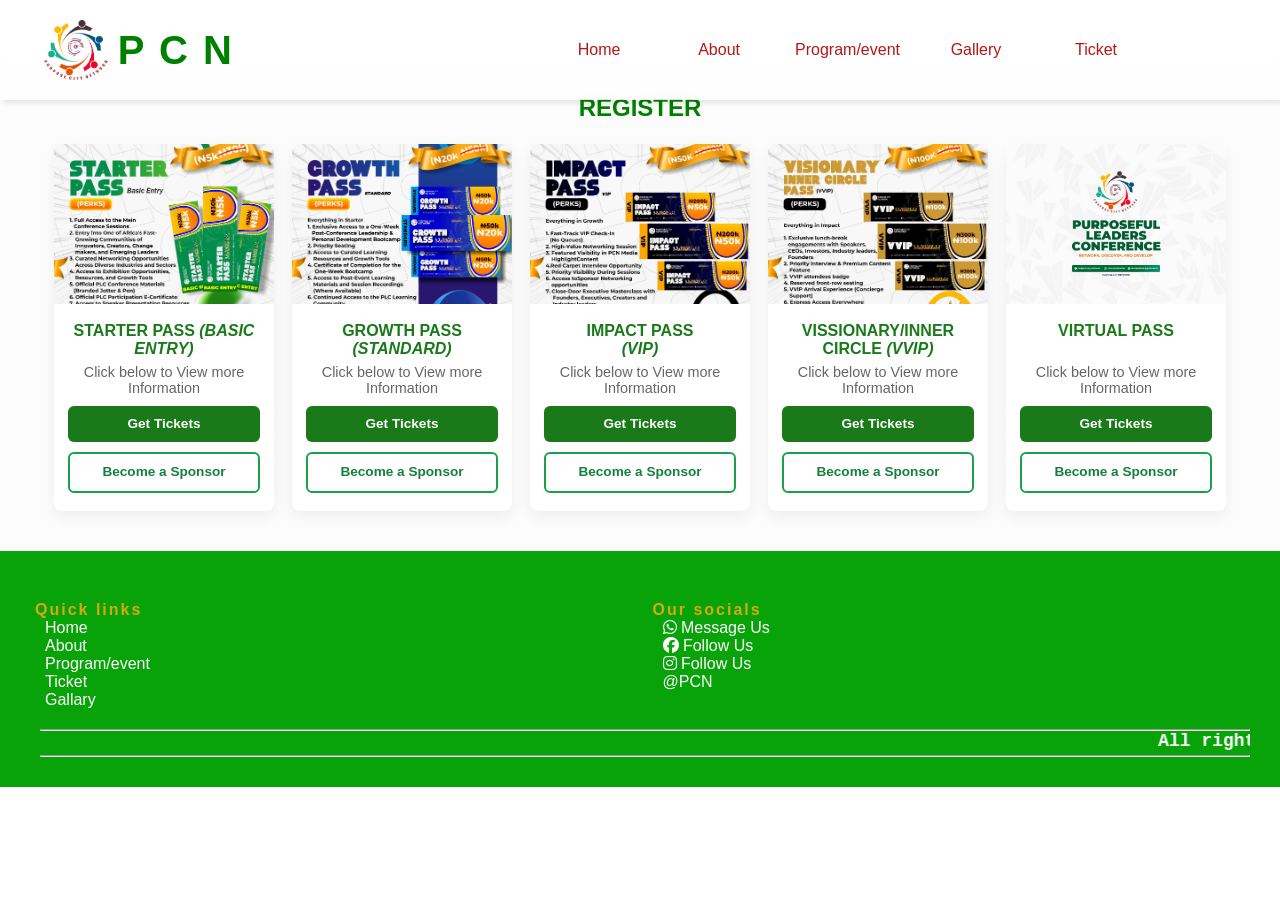
<file: register.html>
<!DOCTYPE html>
<html lang="en">

<head>
  <meta charset="UTF-8">
  <meta name="viewport" content="width=device-width, initial-scale=1.0">
  <link rel="stylesheet" href="./assets/css/style.css">
  <link rel="shortcut icon" href="./assets/img/logo.png" type="image/x-icon">
  <link rel="stylesheet" href="https://cdnjs.cloudflare.com/ajax/libs/font-awesome/6.5.2/css/all.min.css">
  <title>Gallery - Purpose City Network</title>
</head>

<body>
  <nav>
    <ul class="sidebar">
      <li onclick=hideSidebar() class="menu"><a href="#"><img
            src="./assets/img/close_24dp_1F1F1F_FILL0_wght400_GRAD0_opsz24.svg" alt=""></a></li>
      <li class="hover-link"><a href="./index.html">Home</a></li>
      <li class="hover-link"><a href="./about.html">About</a></li>
      <li class="hover-link"><a href="./event.html">Program/event</a></li>
      <li class="hover-link"><a href="./gallary.html">Gallery</a></li>
      <li class="hover-link"><a href="./register.html">Tickets</a></li>
    </ul>

    <ul class="main-nav">
      <li class="logo"><a href="./index.html">
          <img src="./assets/img/logo.png" alt="">
          P C N</a></li>
      <li class="nav-link hover-link"><a href="./index.html">Home</a></li>
      <li class="nav-link hover-link"><a href="./about.html">About</a></li>
      <li class="nav-link hover-link"><a href="./event.html">Program/event</a></li>
      <li class="nav-link hover-link"><a href="./gallary.html">Gallery</a></li>
      <li class="nav-link hover-link" style="margin-right: 100px;"><a href="./register.html">Ticket</a></li>
      <li class="menu-btn" onclick=showSidebar()><a href="#"><img
            src="./assets/img/menu_24dp_1F1F1F_FILL0_wght400_GRAD0_opsz24.svg" alt=""></a>
      </li>
    </ul>
  </nav>

  <br><br><br>

  <section class="products-section">
    <div class="event-container">
      <div class="about-us">
        <h1>Register</h1>
      </div>
    </div>

    <div class="product-cards">
      <article class="product-card">
        <img src="./assets/img/starter pass.png" alt="Product 1">
        <div class="card-body">
          <h4 class="product-name"><b>STARTER PASS</b> <i> (BASIC ENTRY)</i></h4>
          <p class="product-desc">Click below to View more Information</p>
          <a class="btn ticket-btn" href="https://selar.com/plc_starterpass">Get Tickets</a>
          <a class="btn sponsor-btn" href="https://wa.me/message/TUI63LUJE7RUA1">Become a Sponsor</a>
        </div>
      </article>
      <article class="product-card">
        <img src="./assets/img/image.png" alt="Product 4">
        <div class="card-body">
          <h4 class="product-name"><b>GROWTH PASS</b> <i>(STANDARD)</i></h4>
          <p class="product-desc">Click below to View more Information</p>
          <a class="btn ticket-btn" href="https://selar.com/plc_growth">Get Tickets</a>
          <a class="btn sponsor-btn" href="https://wa.me/message/TUI63LUJE7RUA1">Become a Sponsor</a>
        </div>
      </article>
      <article class="product-card">
        <img src="./assets/img/impact.png" alt="Product 2">
        <div class="card-body">
          <h4 class="product-name"><b>IMPACT PASS</b> <br> <i>(VIP)</i></h4>
          <p class="product-desc">Click below to View more Information</p>
          <a class="btn ticket-btn" href="https://selar.com/plc_vip">Get Tickets</a>
          <a class="btn sponsor-btn" href="https://wa.me/message/TUI63LUJE7RUA1">Become a Sponsor</a>
        </div>
      </article>

      <article class="product-card">
        <img src="./assets/img/vissionary.png" alt="Product 3">
        <div class="card-body">
          <h4 class="product-name"><b>VISSIONARY/INNER CIRCLE</b> <i>(VVIP)</i></h4>
          <p class="product-desc">Click below to View more Information</p>
          <a class="btn ticket-btn" href="https://selar.com/plc_vvip">Get Tickets</a>
          <a class="btn sponsor-btn" href="https://wa.me/message/TUI63LUJE7RUA1">Become a Sponsor</a>
        </div>
      </article>

      <article class="product-card">
        <img src="./assets/img/plc pics/home.jpg" alt="Product 5">
        <div class="card-body">
          <h4 class="product-name"><B>VIRTUAL PASS</B></h4> <br>
          <p class="product-desc">Click below to View more Information</p>
          <a class="btn ticket-btn" href="https://selar.com/plc_virtualpass">Get Tickets</a>
          <a class="btn sponsor-btn" href="https://wa.me/message/TUI63LUJE7RUA1">Become a Sponsor</a>
        </div>
      </article>
    </div>
  </section>

  <footer id="footer">
    <div class="footer">
      <div class="quicklinks">
        <p class="heading">Quick links</p>
        <div class="links-footer">
          <a href="./index.html">Home</a>
          <a href="./about.html">About</a>
          <a href="./event.html">Program/event</a>
          <a href="./register.html">Ticket</a>
          <a href="./gallary.html">Gallary</a>
        </div>
      </div>
      <div class="socials">
        <p class="heading">Our socials</p>
        <div class="links-footer">
          <a href="https://wa.me/c/2349067730784"><i class="fa-brands fa-whatsapp"> </i> Message Us</a>
          <a href="https://www.facebook.com/share/1Gju1ZfejJ"><i class="fa-brands fa-facebook"></i> Follow Us</a>
          <a href="https://www.instagram.com/purpose_city_network?"><i class="fa-brands fa-instagram"></i> Follow Us</a>
          <a href="#">@PCN</a>
        </div>
      </div>

    </div>
    <hr>
    <marquee behavior="" direction="" style="color: white;">All right Reseved. 2026 production. Do not copy. Created By
      CEO Sam Hector tech (07040462521 whatsapp only)</marquee>
    <hr>
  </footer>

  <script src="./assets/js/script.js"></script>
</body>

</html>
</file>
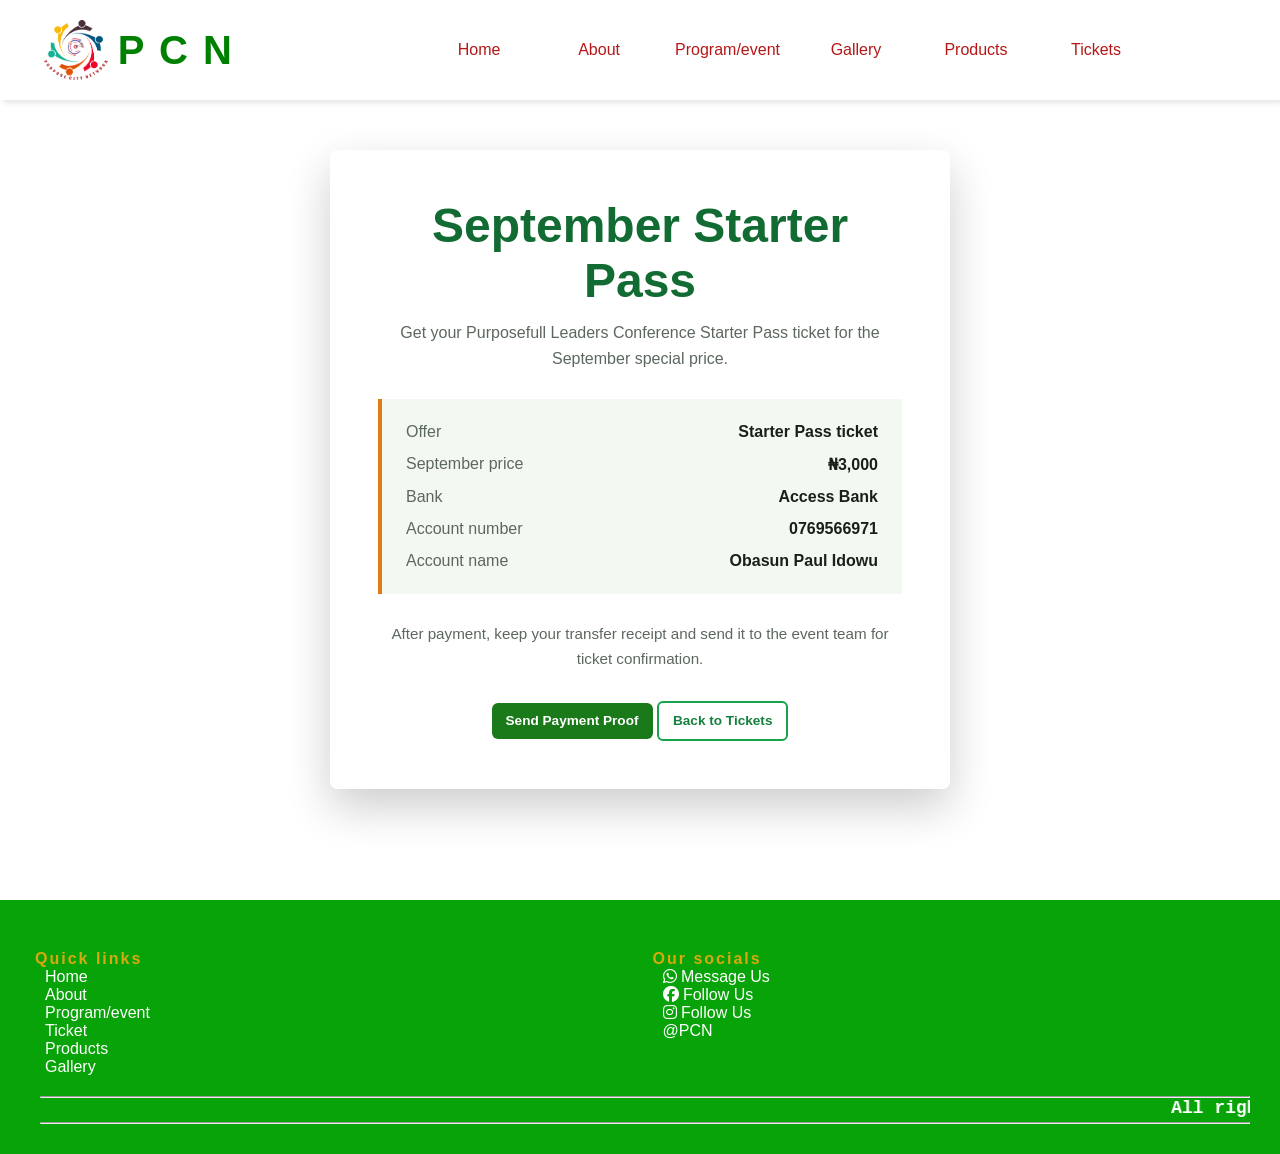
<file: september-starter-payment.html>
<!DOCTYPE html>
<html lang="en">

<head>
  <meta charset="UTF-8">
  <meta name="viewport" content="width=device-width, initial-scale=1.0">
  <link rel="stylesheet" href="./assets/css/style.css">
  <link rel="shortcut icon" href="./assets/img/logo.png" type="image/x-icon">
  <link rel="stylesheet" href="https://cdnjs.cloudflare.com/ajax/libs/font-awesome/6.5.2/css/all.min.css">
  <title>September Starter Pass Offer - Purpose City Network</title>
</head>

<body>
  <nav>
    <ul class="sidebar">
      <li onclick="hideSidebar()" class="menu"><a href="#"><img src="./assets/img/close_24dp_1F1F1F_FILL0_wght400_GRAD0_opsz24.svg" alt="Close menu"></a></li>
      <li class="hover-link"><a href="./index.html">Home</a></li>
      <li class="hover-link"><a href="./about.html">About</a></li>
      <li class="hover-link"><a href="./event.html">Program/event</a></li>
      <li class="hover-link"><a href="./gallary.html">Gallery</a></li>
      <li class="hover-link"><a href="./products.html">Products</a></li>
      <li class="hover-link"><a href="./get-ticket.html">Tickets</a></li>
    </ul>

    <ul class="main-nav">
      <li class="logo"><a href="./index.html">
          <img src="./assets/img/logo.png" alt="Purpose City Network logo">
          P C N</a></li>
      <li class="nav-link hover-link"><a href="./index.html">Home</a></li>
      <li class="nav-link hover-link"><a href="./about.html">About</a></li>
      <li class="nav-link hover-link"><a href="./event.html">Program/event</a></li>
      <li class="nav-link hover-link"><a href="./gallary.html">Gallery</a></li>
      <li class="nav-link hover-link"><a href="./products.html">Products</a></li>
      <li class="nav-link hover-link" style="margin-right: 100px;"><a href="./get-ticket.html">Tickets</a></li>
      <li class="menu-btn" onclick="showSidebar()"><a href="#"><img src="./assets/img/menu_24dp_1F1F1F_FILL0_wght400_GRAD0_opsz24.svg" alt="Open menu"></a></li>
    </ul>
  </nav>

  <main class="payment-page">
    <section class="payment-panel" aria-labelledby="payment-title">
      <h1 id="payment-title">September Starter Pass</h1>
      <p>Get your Purposefull Leaders Conference Starter Pass ticket for the September special price.</p>

      <div class="bank-details" aria-label="September Starter Pass payment details">
        <div class="bank-detail">
          <span>Offer</span>
          <strong>Starter Pass ticket</strong>
        </div>
        <div class="bank-detail">
          <span>September price</span>
          <strong>₦3,000</strong>
        </div>
        <div class="bank-detail">
          <span>Bank</span>
          <strong>Access Bank</strong>
        </div>
        <div class="bank-detail">
          <span>Account number</span>
          <strong>0769566971</strong>
        </div>
        <div class="bank-detail">
          <span>Account name</span>
          <strong>Obasun Paul Idowu</strong>
        </div>
      </div>

      <p class="payment-note">After payment, keep your transfer receipt and send it to the event team for ticket confirmation.</p>
      <a class="btn ticket-btn" href="https://wa.me/2349067730784?text=I%20have%20paid%20for%20the%20September%20Starter%20Pass%20ticket">Send Payment Proof</a>
      <a class="btn sponsor-btn" href="./get-ticket.html">Back to Tickets</a>
    </section>
  </main>

  <footer id="footer">
    <div class="footer">
      <div class="quicklinks">
        <p class="heading">Quick links</p>
        <div class="links-footer">
          <a href="./index.html">Home</a>
          <a href="./about.html">About</a>
          <a href="./event.html">Program/event</a>
          <a href="./get-ticket.html">Ticket</a>
          <a href="./products.html">Products</a>
          <a href="./gallary.html">Gallery</a>
        </div>
      </div>
      <div class="socials">
        <p class="heading">Our socials</p>
        <div class="links-footer">
          <a href="https://wa.me/c/2349067730784"><i class="fa-brands fa-whatsapp"></i> Message Us</a>
          <a href="https://www.facebook.com/share/1Gju1ZfejJ"><i class="fa-brands fa-facebook"></i> Follow Us</a>
          <a href="https://www.instagram.com/purpose_city_network?"><i class="fa-brands fa-instagram"></i> Follow Us</a>
          <a href="#">@PCN</a>
        </div>
      </div>
    </div>
    <hr>
    <marquee behavior="" direction="">All right Reserved. 2026 production. Created By CEO Sam Hector tech (07040462521 whatsapp only)</marquee>
    <hr>
  </footer>

  <script src="./assets/js/script.js"></script>
</body>

</html>
</file>
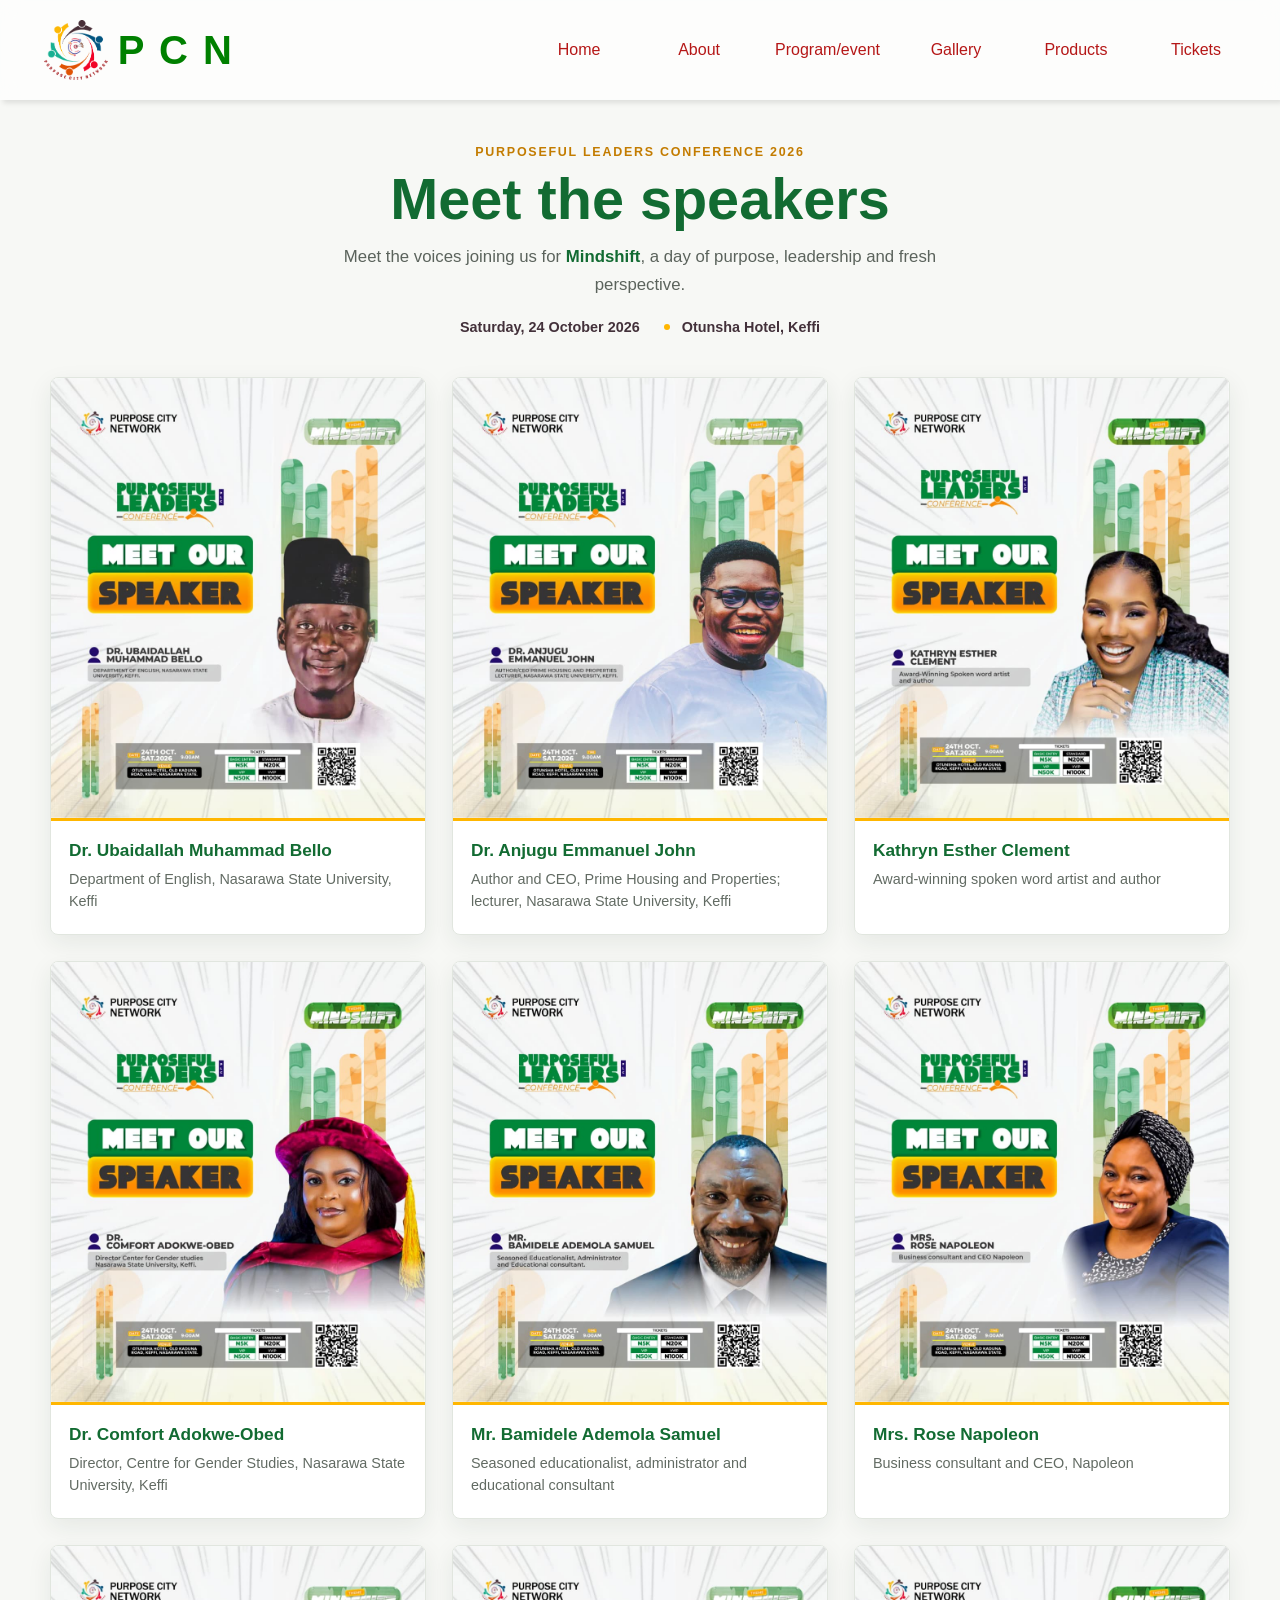
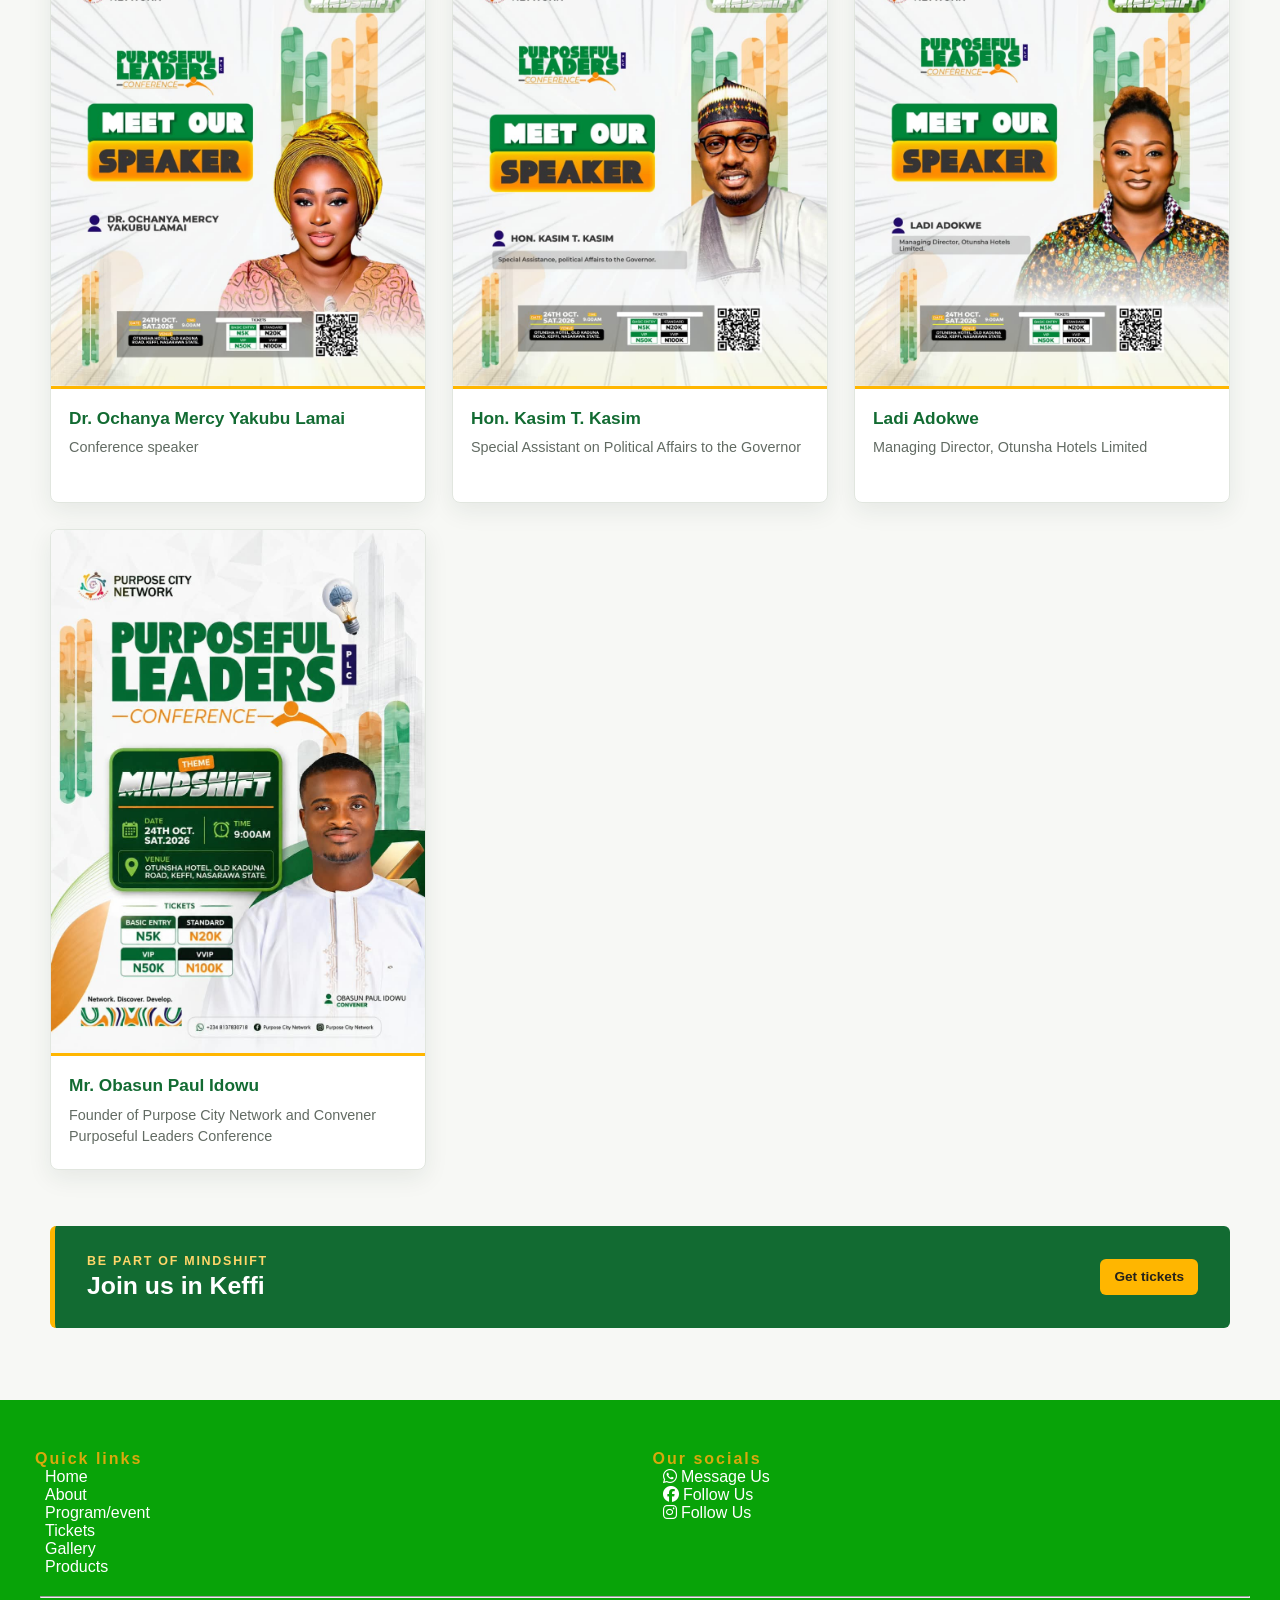
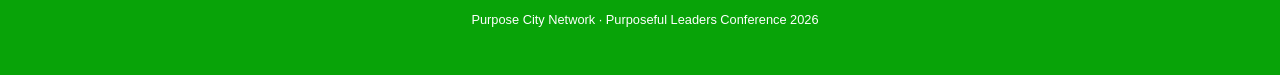
<file: speakers.html>
<!DOCTYPE html>
<html lang="en">

<head>
  <meta charset="UTF-8">
  <meta name="viewport" content="width=device-width, initial-scale=1.0">
  <meta name="description" content="Meet the speakers at the 2026 Purposeful Leaders Conference in Keffi, Nasarawa State.">
  <link rel="stylesheet" href="./assets/css/style.css">
  <link rel="stylesheet" href="./assets/css/speakers.css">
  <link rel="shortcut icon" href="./assets/img/logo.png" type="image/x-icon">
  <link rel="stylesheet" href="https://cdnjs.cloudflare.com/ajax/libs/font-awesome/6.5.2/css/all.min.css">
  <title>Conference Speakers | Purpose City Network</title>
</head>

<body>
  <nav>
    <ul class="sidebar">
      <li onclick="hideSidebar()" class="menu"><a href="#"><img
            src="./assets/img/close_24dp_1F1F1F_FILL0_wght400_GRAD0_opsz24.svg" alt="Close menu"></a></li>
      <li class="hover-link"><a href="./index.html">Home</a></li>
      <li class="hover-link"><a href="./about.html">About</a></li>
      <li class="hover-link"><a href="./event.html">Program/event</a></li>
      <li class="hover-link"><a href="./gallary.html">Gallery</a></li>
      <li class="hover-link"><a href="./products.html">Products</a></li>
      <li class="hover-link"><a href="./get-ticket.html">Tickets</a></li>
    </ul>

    <ul class="main-nav">
      <li class="logo"><a href="./index.html"><img src="./assets/img/logo.png" alt="">P C N</a></li>
      <li class="nav-link hover-link"><a href="./index.html">Home</a></li>
      <li class="nav-link hover-link"><a href="./about.html">About</a></li>
      <li class="nav-link hover-link"><a href="./event.html">Program/event</a></li>
      <li class="nav-link hover-link"><a href="./gallary.html">Gallery</a></li>
      <li class="nav-link hover-link"><a href="./products.html">Products</a></li>
      <li class="nav-link hover-link"><a href="./get-ticket.html">Tickets</a></li>
      <li class="menu-btn" onclick="showSidebar()"><a href="#" aria-label="Open menu"><img
            src="./assets/img/menu_24dp_1F1F1F_FILL0_wght400_GRAD0_opsz24.svg" alt=""></a></li>
    </ul>
  </nav>

  <main class="speakers-page">
    <header class="speakers-heading">
      <p class="speakers-kicker">Purposeful Leaders Conference 2026</p>
      <h1>Meet the speakers</h1>
      <p class="speakers-intro">Meet the voices joining us for <strong>Mindshift</strong>, a day of purpose, leadership and fresh perspective.</p>
      <div class="speaker-event-details">
        <span>Saturday, 24 October 2026</span>
        <span>Otunsha Hotel, Keffi</span>
      </div>
    </header>

    <section class="speaker-grid" aria-label="Conference speakers">
      <article class="speaker-card">
        <img src="./assets/img/speakers/WhatsApp Image 2026-09-30 at 9.26.34 AM.jpeg" alt="Conference speaker poster for Dr. Ubaidallah Muhammad Bello" loading="lazy">
        <div class="speaker-info"><h2>Dr. Ubaidallah Muhammad Bello</h2><p>Department of English, Nasarawa State University, Keffi</p></div>
      </article>
      <article class="speaker-card">
        <img src="./assets/img/speakers/WhatsApp Image 2026-09-30 at 9.26.37 AM.jpeg" alt="Conference speaker poster for Dr. Anjugu Emmanuel John" loading="lazy">
        <div class="speaker-info"><h2>Dr. Anjugu Emmanuel John</h2><p>Author and CEO, Prime Housing and Properties; lecturer, Nasarawa State University, Keffi</p></div>
      </article>
      <article class="speaker-card">
        <img src="./assets/img/speakers/WhatsApp Image 2026-09-30 at 9.26.27 AM.jpeg" alt="Conference speaker poster for Kathryn Esther Clement" loading="lazy">
        <div class="speaker-info"><h2>Kathryn Esther Clement</h2><p>Award-winning spoken word artist and author</p></div>
      </article>
      <article class="speaker-card">
        <img src="./assets/img/speakers/WhatsApp Image 2026-09-30 at 9.26.28 AM.jpeg" alt="Conference speaker poster for Dr. Comfort Adokwe-Obed" loading="lazy">
        <div class="speaker-info"><h2>Dr. Comfort Adokwe-Obed</h2><p>Director, Centre for Gender Studies, Nasarawa State University, Keffi</p></div>
      </article>
      <article class="speaker-card">
        <img src="./assets/img/speakers/WhatsApp Image 2026-09-30 at 9.26.28 AM (1).jpeg" alt="Conference speaker poster for Mr. Bamidele Ademola Samuel" loading="lazy">
        <div class="speaker-info"><h2>Mr. Bamidele Ademola Samuel</h2><p>Seasoned educationalist, administrator and educational consultant</p></div>
      </article>
      <article class="speaker-card">
        <img src="./assets/img/speakers/WhatsApp Image 2026-09-30 at 9.26.29 AM.jpeg" alt="Conference speaker poster for Mrs. Rose Napoleon" loading="lazy">
        <div class="speaker-info"><h2>Mrs. Rose Napoleon</h2><p>Business consultant and CEO, Napoleon</p></div>
      </article>
      <article class="speaker-card">
        <img src="./assets/img/speakers/WhatsApp Image 2026-09-30 at 9.26.33 AM.jpeg" alt="Conference speaker poster for Dr. Ochanya Mercy Yakubu Lamai" loading="lazy">
        <div class="speaker-info"><h2>Dr. Ochanya Mercy Yakubu Lamai</h2><p>Conference speaker</p></div>
      </article>
      <article class="speaker-card">
        <img src="./assets/img/speakers/WhatsApp Image 2026-09-30 at 9.26.35 AM.jpeg" alt="Conference speaker poster for Hon. Kasim T. Kasim" loading="lazy">
        <div class="speaker-info"><h2>Hon. Kasim T. Kasim</h2><p>Special Assistant on Political Affairs to the Governor</p></div>
      </article>
      <article class="speaker-card">
        <img src="./assets/img/speakers/WhatsApp Image 2026-09-30 at 9.26.27 AM (1).jpeg" alt="Conference speaker poster for Ladi Adokwe" loading="lazy">
        <div class="speaker-info"><h2>Ladi Adokwe</h2><p>Managing Director, Otunsha Hotels Limited</p></div>
      </article>
      <article class="speaker-card">
        <img src="./his.jpg" alt="founder" loading="lazy">
        <div class="speaker-info"><h2>Mr. Obasun Paul Idowu</h2><p>Founder of Purpose City Network and Convener Purposeful Leaders Conference</p></div>
      </article>
    </section>
    
    <section class="speakers-cta" aria-label="Conference registration">
      <div><p class="speakers-kicker">Be part of Mindshift</p><h2>Join us in Keffi</h2></div>
      <a class="btn ticket-btn" href="./get-ticket.html">Get tickets</a>
    </section>
  </main>

  <footer id="footer">
    <div class="footer">
      <div class="quicklinks">
        <p class="heading">Quick links</p>
        <div class="links-footer">
          <a href="./index.html">Home</a><a href="./about.html">About</a><a href="./event.html">Program/event</a>
          <a href="./get-ticket.html">Tickets</a><a href="./gallary.html">Gallery</a><a href="./products.html">Products</a>
        </div>
      </div>
      <div class="socials">
        <p class="heading">Our socials</p>
        <div class="links-footer">
          <a href="https://wa.me/2349067730784"><i class="fa-brands fa-whatsapp"></i> Message Us</a>
          <a href="https://www.facebook.com/share/1Gju1ZfejJ"><i class="fa-brands fa-facebook"></i> Follow Us</a>
          <a href="https://www.instagram.com/purpose_city_network?"><i class="fa-brands fa-instagram"></i> Follow Us</a>
        </div>
      </div>
    </div>
    <hr>
    <p class="speakers-copyright">Purpose City Network · Purposeful Leaders Conference 2026</p>
  </footer>

  <script src="./assets/js/script.js"></script>
</body>
</html>
</file>
<file: assets/css/style.css>
* {
  padding: 0;
  margin: 0;
  box-sizing: border-box;
}

html {
  scroll-behavior: smooth;
}

body {
  min-height: 100vh;
  background: #fff;
  font-family: 'Segoe UI', Tahoma, Geneva, Verdana, sans-serif;
  color: #1f2937;
  transition: background-color 0.4s ease, color 0.3s ease;
  overflow: auto;
}

.site-content {
  opacity: 0;
  visibility: hidden;
  transition: opacity 0.7s ease, visibility 0.7s ease;
}

body.loaded .site-content {
  opacity: 1;
  visibility: visible;
}

.welcome-loader {
  position: fixed;
  inset: 0;
  z-index: 9999;
  display: flex;
  flex-direction: column;
  align-items: center;
  justify-content: center;
  background: radial-gradient(circle at top, rgba(34, 197, 94, 0.25), rgba(9, 26, 14, 0.98));
  color: #fff;
  transition: opacity 0.7s ease, visibility 0.7s ease;
}

body.loaded .welcome-loader {
  opacity: 0;
  visibility: hidden;
  pointer-events: none;
}

.loader-ring {
  width: 80px;
  height: 80px;
  border: 4px solid rgba(255, 255, 255, 0.25);
  border-top-color: #fff;
  border-radius: 50%;
  animation: spin 1s linear infinite;
  margin-bottom: 18px;
}

.loader-text {
  font-size: clamp(2rem, 4vw, 3rem);
  font-weight: 800;
  letter-spacing: 0.12em;
  text-transform: uppercase;
  text-align: center;
}

@keyframes spin {
  to {
    transform: rotate(360deg);
  }
}

img,
svg,
a,
button,
input,
textarea,
section,
article,
.card,
.gallery-item,
.product-card,
.row,
.footer a,
nav,
.sidebar {
  transition: all 0.3s ease;
}

section,
article,
.gallery-item,
.product-card,
.row,
.payment-panel,
.about-we,
.event-countdown {
  animation: fadeUp 0.6s ease both;
}

@keyframes fadeUp {
  from {
    opacity: 0;
    transform: translateY(18px);
  }
  to {
    opacity: 1;
    transform: translateY(0);
  }
}

@keyframes floatIn {
  from {
    opacity: 0;
    transform: translateY(10px) scale(0.98);
  }
  to {
    opacity: 1;
    transform: translateY(0) scale(1);
  }
}

nav {
  background-color: rgba(255, 255, 255, 0.678);
  backdrop-filter: blur(10px);
  box-shadow: 3px 3px 5px rgba(0, 0, 0, 0.1);
  z-index: 1000;
  width: 100%;
  padding-top: 20px;
  padding-left: 20px;
  padding-bottom: 20px;
  position: fixed;
  top: 0;
  left: 0;
}

.main-nav {
  width: 100%;
  padding: 0 24px;
}

nav ul {
  width: 100%;
  list-style: none;
  display: flex;
  justify-content: space-evenly;
  align-items: center;
}

nav li {
  height: 60px;
}

li img {
  margin-right: 10px;
  height: 60px;
}

.logo {
  margin-right: auto;
}

.logo a {
  font-size: 40px;
  color: green;
  font-weight: 900;
  letter-spacing: 2px;
}

nav ul li a {
  color: rgba(180, 18, 18, 0.979);
  font-weight: 500;
}

nav a {
  height: 100%;
  text-decoration: none;
  display: flex;
  align-items: center;
  color: black;
}

nav .hover-link:hover {
  background-color: #f0f0f0;
  border-radius: 50px;
  cursor: pointer;
  transform: translateY(-1px);
}

nav li:first-child {
  margin-right: auto;
}

.sidebar {
  position: fixed;
  top: 0;
  right: 0;
  height: 100vh;
  background-color: rgba(255, 255, 255, 0.94);
  backdrop-filter: blur(18px);
  -webkit-backdrop-filter: blur(18px);
  border-left: 1px solid rgba(18, 107, 50, 0.12);
  box-shadow: -10px 0 24px rgba(0, 0, 0, 0.12);
  display: none;
  width: 30%;
  flex-direction: column;
  font-size: 20px;
  align-items: flex-start;
  justify-content: flex-start;
  padding: 5px;
}

.sidebar li {
  width: 100%;
  display: block;
  padding: 5px;
  padding-left: 25px;
}

.sidebar li a {
  padding-left: 4px;
}

.sidebar .menu {
  display: flex;
  justify-content: flex-end;
  padding: 10px 12px;
}

.sidebar .menu img {
  width: 28px;
  height: 28px;
  margin: 0;
}

.main-nav .nav-link {
  display: flex;
  align-items: center;
  justify-content: center;
  min-width: 120px;
}

.main-nav .nav-link a {
  padding: 0 16px;
}

.menu-btn {
  display: none;
}

#home {
  display: flex;
  justify-content: center;
  align-items: center;
  background-image: linear-gradient(rgba(0, 0, 0, 0), rgba(255, 254, 254, 0.144)), url('../img/b.g.jpeg');
  background-size: cover;
  width: 100%;
  background-repeat: no-repeat;
  background-position: center;
  min-height: 100vh;
  text-align: center;
}

#about {
  padding: 150px 24px 80px;
  background-image: linear-gradient(rgba(255, 255, 255, 0.82), rgba(255, 255, 255, 0.9)), url('../img/b.g.jpeg');
  background-size: cover;
  background-position: center;
  background-repeat: no-repeat;
  background-attachment: fixed;
  width: 100%;
  min-height: calc(100vh - 80px);
  color: #243229;
}

.about-plc {
  display: grid;
  grid-template-columns: repeat(3, minmax(0, 1fr));
  gap: 24px;
  width: min(1120px, 100%);
  margin: 0 auto;
}

.about-plc > br {
  display: none;
}

.about-we {
  padding: 30px;
  border: 1px solid rgba(255, 255, 255, 0.55);
  border-radius: 8px;
  background: transparent;
  box-shadow: 0 12px 28px rgba(0, 0, 0, 0.08);
  color: #243229;
  text-align: left;
}

.about-we h1 {
  margin-bottom: 16px;
  color: #126b32;
  font-size: clamp(1.45rem, 2vw, 2rem);
  text-align: left;
}

.about-we p {
  line-height: 1.75;
  font-size: 1rem;
}

.about-plc > .about-we:first-child {
  grid-column: span 2;
}

.about-plc > .about-we:nth-child(2) {
  grid-column: span 1;
}

.about-plc > .about-we:nth-child(2) > .about-we {
  margin-top: 26px;
  padding: 0;
  border: 0;
  border-radius: 0;
  background: transparent;
  box-shadow: none;
}

#about-event {
  padding: 150px 0;
  position: relative;
  min-height: 70vh;
}

.container-event {
  display: flex;
  align-items: flex-start;
  margin-top: 50px;
  flex-wrap: wrap;
  gap: 24px;
  justify-content: center;
  padding: 20px;
}

.container-event img {
  width: 100%;
}

/* Gallery styles */
.gallery {
  display: flex;
  flex-wrap: wrap;
  gap: 20px;
  justify-content: center;
  padding: 40px 20px;
}

.gallery-item {
  flex: 0 1 300px;
  max-width: 340px;
  background: #fff;
  border-radius: 8px;
  overflow: hidden;
  box-shadow: 0 4px 12px rgba(0,0,0,0.08);
  text-align: left;
}

.gallery-item img {
  width: 100%;
  height: 200px;
  object-fit: cover;
  display: block;
  transition: transform 0.4s ease, filter 0.3s ease;
}

.gallery-item:hover img,
.product-card:hover img {
  transform: scale(1.04);
  filter: saturate(1.1);
}

.gallery-item:hover,
.product-card:hover,
.row:hover,
.about-we:hover,
.event-countdown:hover {
  transform: translateY(-4px);
  box-shadow: 0 12px 24px rgba(0, 0, 0, 0.12);
}

.gallery-item .caption {
  padding: 12px 14px 18px;
}

.gallery-item .caption h3 {
  margin-bottom: 6px;
  font-size: 1.05rem;
  color: #1a7a1a;
}

.gallery-item .caption p {
  color: #666;
  font-size: 0.95rem;
}

/* Shared action buttons */
.btn {
  display: inline-block;
  margin-top: 10px;
  padding: 10px 14px;
  background: #1a7a1a;
  color: #fff;
  border-radius: 6px;
  text-decoration: none;
  font-size: 0.85rem;
  font-weight: 700;
  line-height: 1.2;
  text-align: center;
  transition: transform 0.2s ease, box-shadow 0.2s ease, background-color 0.2s ease;
}

.btn:hover {
  transform: translateY(-2px);
  box-shadow: 0 5px 12px rgba(0, 0, 0, 0.16);
}

.ticket-btn {
  background: #1a7a1a;
}

.ticket-btn:hover {
  background: #145d14;
}

.speaker-btn {
  background: #ffb600;
  color: #30241a;
}

.speaker-btn:hover {
  background: #e5a300;
}

.sponsor-btn {
  background: #fff;
  border: 2px solid #16a34a;
  color: #15803d;
}

.sponsor-btn:hover {
  background: #f0fdf4;
  color: #166534;
}

.product-card .btn {
  display: block;
  width: auto;
}

/* Products card styles */
.products-section {
  padding: 40px 20px;
  background: rgba(250,250,250,0.6);
}

.products-section .about-us h1 {
  text-align: center;
  margin-bottom: 12px;
}

.product-cards {
  display: flex;
  flex-wrap: wrap;
  gap: 18px;
  justify-content: center;
  padding-top: 10px;
}

.product-card {
  flex: 0 1 220px;
  max-width: 260px;
  background: #fff;
  border-radius: 8px;
  overflow: hidden;
  box-shadow: 0 6px 16px rgba(0,0,0,0.06);
  text-align: center;
}

.product-card img {
  width: 100%;
  height: 160px;
  object-fit: cover;
  display: block;
}

.product-card .card-body {
  padding: 12px 14px 18px;
}

.payment-page {
  min-height: 100vh;
  padding: 150px 20px 80px;
  background: #fff;
}

.payment-panel {
  width: min(620px, 100%);
  margin: 0 auto;
  padding: clamp(24px, 5vw, 48px);
  border-radius: 8px;
  background: rgba(255, 255, 255, 0.96);
  box-shadow: 0 18px 45px rgba(0, 0, 0, 0.2);
  text-align: center;
}

.payment-panel h1 {
  margin-bottom: 12px;
  color: #126b32;
  font-size: clamp(2rem, 5vw, 3rem);
}

.payment-panel > p {
  color: #5c685f;
  line-height: 1.6;
}

.bank-details {
  display: grid;
  gap: 14px;
  margin: 28px 0;
  padding: 24px;
  border-left: 4px solid #e07b16;
  background: #f4f8f2;
  text-align: left;
}

.bank-detail {
  display: flex;
  justify-content: space-between;
  gap: 20px;
  color: #5c685f;
}

.bank-detail strong {
  color: #17211a;
  text-align: right;
}

.payment-note {
  margin-bottom: 20px;
  color: #5c685f;
  font-size: 0.95rem;
}

.product-card .product-name {
  margin: 6px 0;
  color: #1a7a1a;
  font-size: 1rem;
}

.product-card .product-desc {
  font-size: 0.9rem;
  color: #666;
  margin-bottom: 8px;
}

@media (max-width: 600px) {
  .product-card { flex: 0 1 100%; max-width: none; }

  .payment-page {
    background: #fff;
  }

  .bank-detail {
    flex-direction: column;
    gap: 4px;
  }

  .bank-detail strong {
    text-align: left;
  }
}



.about-us h1 {
  text-align: center;
}

.row {
  overflow: hidden;
  padding: 18px;
  align-items: center;
  text-align: center;
  margin-bottom: 20px;
  flex: 0 1 320px;
  max-width: 360px;
  width: 100%;
  box-shadow: 0 0 10px green;
  border-radius: 8px;
  background: rgba(255,255,255,0.95);
}

.row h2 {
  font-family: Georgia, 'Times New Roman', Times, serif;
  padding-bottom: 10px;
  letter-spacing: 10px;
  color: #FF7305;
}

.row span {
  font-family: 'Trebuchet MS', 'Lucida Sans Unicode', 'Lucida Grande', 'Lucida Sans', Arial, sans-serif;
  padding-bottom: 20px;
  text-transform: uppercase;
  letter-spacing: 2px;
}

a {
  text-decoration: none;
  transition: color 0.25s ease, opacity 0.25s ease, transform 0.25s ease;
}

a:hover {
  opacity: 0.9;
}

.container {
  width: min(100%, 900px);
  padding: 120px 24px 48px;
  text-align: center;
  z-index: 1;
}

.about-container {
  display: flex;
  flex-direction: column;
  padding: 10px;
  padding-top: 150px;
}

#home .container img {
  width: min(170px, 42vw);
  height: auto;
  margin: 0 auto 24px;
}


.about-us h1 {
  text-transform: uppercase;
  color: green;
}

.about-us p {
  text-align: justify;
  line-height: 30px;
  padding: 0 80px;
  font-size: 20px;
}

.text-content {
  text-align: center;
}

.text-content .btn {
  min-width: 180px;
  margin-left: 5px;
  margin-right: 5px;
}

.text-content p {
  font-size: 20px;
  font-family: popins 'Franklin Gothic Medium', 'Arial Narrow', Arial, sans-serif;
  color: #FF7305;
  text-align: center;
}

.promo-banner {
  display: grid;
  gap: 4px;
  width: min(100%, 420px);
  margin: 18px auto 8px;
  padding: 14px 18px;
  border: 2px solid #e07b16;
  border-radius: 8px;
  background: rgba(255, 250, 242, 0.96);
  color: #17211a;
  text-align: center;
  box-shadow: 0 8px 20px rgba(0, 0, 0, 0.12);
}

.promo-banner strong {
  color: #000000;
  font-size: 0.85rem;
  letter-spacing: 0.12em;
}

.promo-banner span {
  font-size: 1.20rem;
  text-transform: uppercase;
  color: #126b32;
  font-weight: 800;
}

.promo-banner a {
  color: blue;
  font-weight: 700;
  text-decoration: underline;
}

.event-countdown {
  position: relative;
  margin: 22px auto 24px;
  width: min(100%, 560px);
  padding: 24px;
  overflow: hidden;
  border: 1px solid rgba(255, 255, 255, 0.24);
  border-top: 4px solid #ffb600;
  border-radius: 8px;
  background: rgba(67, 45, 55, 0.94);
  box-shadow: 0 16px 36px rgba(35, 27, 32, 0.24);
  color: #fff;
  text-align: center;
}

.event-countdown h4 {
  margin: 0 0 18px;
  color: #fff;
  font-size: 1.35rem;
  font-weight: 700;
  line-height: 1.2;
}

.countdown-label {
  margin-bottom: 6px;
  color: #ffc247;
  font-size: 0.76rem;
  font-weight: 800;
  letter-spacing: 0.1em;
  text-transform: uppercase;
}

.countdown-grid {
  display: grid;
  grid-template-columns: repeat(4, minmax(0, 1fr));
  gap: 10px;
}

.countdown-box {
  min-width: 0;
  min-height: 96px;
  padding: 14px 8px;
  display: flex;
  flex-direction: column;
  align-items: center;
  justify-content: center;
  border: 1px solid rgba(255, 255, 255, 0.2);
  border-radius: 6px;
  background: #075b80;
}

.countdown-box span {
  display: block;
  font-size: clamp(1.65rem, 4vw, 2.35rem);
  font-weight: 800;
  color: #ffffff;
  line-height: 1;
  margin-bottom: 8px;
  font-variant-numeric: tabular-nums;
}

.countdown-box small {
  color: rgba(255, 255, 255, 0.88);
  letter-spacing: 0.07em;
  text-transform: uppercase;
  font-size: 0.66rem;
  font-weight: 700;
}

.countdown-to-go {
  margin-top: 12px;
  color: rgba(255, 255, 255, 0.82);
  font-size: 0.76rem;
  font-weight: 700;
  letter-spacing: 0.14em;
  text-transform: uppercase;
}

.text-content h1 {
  text-align: center;
  font-size: clamp(2rem, 5vw, 3rem);
  font-family: Verdana, Geneva, Tahoma, sans-serif;
  color: green;
  border-radius: 50px;
  margin-bottom: 3px;
}

footer {
  background-color: rgb(8, 163, 8);
  padding-top: 50px;
  padding-left: 40px;
  padding-bottom: 30px;
  padding-right: 30px;
}

.footer {
  display: grid;
  grid-template-columns: 1fr 1fr;
  gap: 30px;
  padding-left: 5px;
  padding-bottom: 20px;
}

.links-footer {
  display: flex;
  flex-direction: column;
}

.footer a {
  text-decoration: none;
  color: white;
}

.footer .heading {
  margin-left: -10px;
  font-weight: 700;
  color: rgb(216, 169, 13);
  letter-spacing: 2px;
}



footer marquee {
  color: white;
  font-family: 'Courier New', Courier, monospace;
  font-weight: 700;
  font-size: 18px;

}
  
.view-more a {
  margin-top: 20px;
  padding: 10px 20px;
  background-color: #1a7a1a;
  color: #fff;
  border-radius: 6px;
  text-decoration: none;
  font-size: 1rem;
  text-align: center;
  display: block;
}

@media(max-width: 768px) {
  nav {
    padding: 15px 0;
  }

  .main-nav {
    justify-content: space-between;
  }

  .main-nav .nav-link {
    display: none;
  }

  .logo a {
    font-size: clamp(13px, 3.5vw, 20px);
  }

  li img {
    height: 40px;
  }

  .menu-btn {
    display: block;
    margin-right: 10px;
  }

  #home {
    min-height: auto;
    padding: 0 15px;
  }

  .sidebar {
    width: min(360px, 86%);
    background-color: rgba(255, 255, 255, 0.97);
  }

  #home .container img {
    width: min(120px, 32vw);
    height: auto;
    margin-bottom: 18px;
  }

  #home .container h1 {
    font-size: clamp(1.7rem, 8vw, 2.5rem);
    line-height: 1.15;
    text-align: center;
  }

  #about {
    padding: 120px 16px 50px;
    background-attachment: scroll;
  }

  #home .container p {
    font-size: 16px;
    text-align: center;
  }

  #home .container {
    padding: 140px 0 56px;
  }

  #home .btn {
    display: block;
    width: min(100%, 280px);
    margin: 10px auto 0;
  }

  .social {
    display: flex;
    justify-content: center;
    flex-wrap: wrap;
    gap: 15px;
    margin-top: 20px;
  }

  .social a {
    text-decoration: none;
    padding: 10px 20px;
  }

  .about-plc {
    grid-template-columns: 1fr;
    gap: 18px;
  }

  .about-plc > .about-we:first-child,
  .about-plc > .about-we:nth-child(2) {
    grid-column: auto;
  }

  .about-we {
    padding: 22px;
  }

  .about-we p {
    font-size: 0.98rem;
  }


  footer a,
  footer p,
  footer h1 {
    font-size: 12px;
  }

  .container-event .row {
    margin-left: 0;
    width: 100%;
    flex: 0 1 100%;
    max-width: none;
  }

  /* mobile: gallery items full width */
  .gallery-item {
    flex: 0 1 100%;
    max-width: none;
  }

  footer {
    padding: 30px 15px 20px;
  }

  .footer {
    grid-template-columns: 1fr;
    gap: 24px;
    text-align: center;
  }

  .links-footer {
    align-items: center;
  }


  footer a,
  footer p,
  footer h1 {
    font-size: 18px;
    padding-bottom: 14px;
  }

  .container-event {
    padding: 20px;
  }

}
</file>
<file: assets/css/speakers.css>
.speakers-page {
  min-height: 100vh;
  padding: 145px 28px 72px;
  background: #f7f8f5;
  color: #20261f;
}

.speakers-heading {
  max-width: 840px;
  margin: 0 auto 42px;
  text-align: center;
}

.speakers-kicker {
  margin-bottom: 10px;
  color: #c37c00;
  font-size: 0.78rem;
  font-weight: 800;
  letter-spacing: 0.14em;
  text-transform: uppercase;
}

.speakers-heading h1 {
  color: #126b32;
  font-size: clamp(2.2rem, 5vw, 3.6rem);
  line-height: 1.05;
}

.speakers-intro {
  max-width: 610px;
  margin: 14px auto 0;
  color: #5b635c;
  font-size: 1.05rem;
  line-height: 1.65;
}

.speakers-intro strong {
  color: #126b32;
}

.speaker-event-details {
  display: flex;
  justify-content: center;
  flex-wrap: wrap;
  gap: 8px 24px;
  margin-top: 20px;
  color: #43313a;
  font-size: 0.9rem;
  font-weight: 700;
}

.speaker-event-details span + span::before {
  content: "";
  display: inline-block;
  width: 6px;
  height: 6px;
  margin: 0 12px 2px 0;
  border-radius: 50%;
  background: #ffb600;
}

.speaker-grid {
  display: grid;
  grid-template-columns: repeat(3, minmax(0, 1fr));
  gap: 26px;
  width: min(1180px, 100%);
  margin: 0 auto;
}

.speaker-card {
  min-width: 0;
  overflow: hidden;
  border: 1px solid #e1e6df;
  border-radius: 8px;
  background: #fff;
  box-shadow: 0 8px 24px rgba(30, 49, 35, 0.08);
  animation: fadeUp 0.55s ease both;
}

.speaker-card:nth-child(3n + 2) {
  animation-delay: 0.08s;
}

.speaker-card:nth-child(3n) {
  animation-delay: 0.16s;
}

.speaker-card > img {
  display: block;
  width: 100%;
  height: auto;
  background: #eef1eb;
}

.speaker-info {
  min-height: 116px;
  padding: 18px 18px 20px;
  border-top: 3px solid #ffb600;
}

.speaker-info h2 {
  color: #126b32;
  font-size: 1.08rem;
  line-height: 1.3;
}

.speaker-info p {
  margin-top: 8px;
  color: #626b63;
  font-size: 0.9rem;
  line-height: 1.5;
}

.speakers-cta {
  display: flex;
  align-items: center;
  justify-content: space-between;
  gap: 24px;
  width: min(1180px, 100%);
  margin: 56px auto 0;
  padding: 28px 32px;
  border-left: 5px solid #ffb600;
  border-radius: 6px;
  background: #126b32;
  color: #fff;
}

.speakers-cta .speakers-kicker {
  margin-bottom: 4px;
  color: #ffd66a;
}

.speakers-cta h2 {
  font-size: 1.55rem;
}

.speakers-cta .btn {
  flex: 0 0 auto;
  margin: 0;
  background: #ffb600;
  color: #25221b;
  font-weight: 800;
}

.speakers-copyright {
  padding: 14px 20px 18px;
  color: #fff;
  font-size: 0.8rem;
  text-align: center;
}

@media (max-width: 900px) {
  .speaker-grid {
    grid-template-columns: repeat(2, minmax(0, 1fr));
    gap: 20px;
  }
}

@media (max-width: 600px) {
  .speakers-page {
    padding: 120px 16px 48px;
  }

  .speakers-heading {
    margin-bottom: 28px;
  }

  .speakers-intro {
    font-size: 0.96rem;
  }

  .speaker-event-details {
    flex-direction: column;
    gap: 8px;
    font-size: 0.84rem;
  }

  .speaker-event-details span + span::before {
    display: none;
  }

  .speaker-grid {
    grid-template-columns: 1fr;
    width: min(390px, 100%);
    gap: 18px;
  }

  .speaker-info {
    min-height: 0;
    padding: 15px 16px 18px;
  }

  .speakers-cta {
    align-items: flex-start;
    flex-direction: column;
    margin-top: 36px;
    padding: 24px;
  }
}

@media (prefers-reduced-motion: reduce) {
  .speaker-card {
    animation: none;
  }
}
</file>
